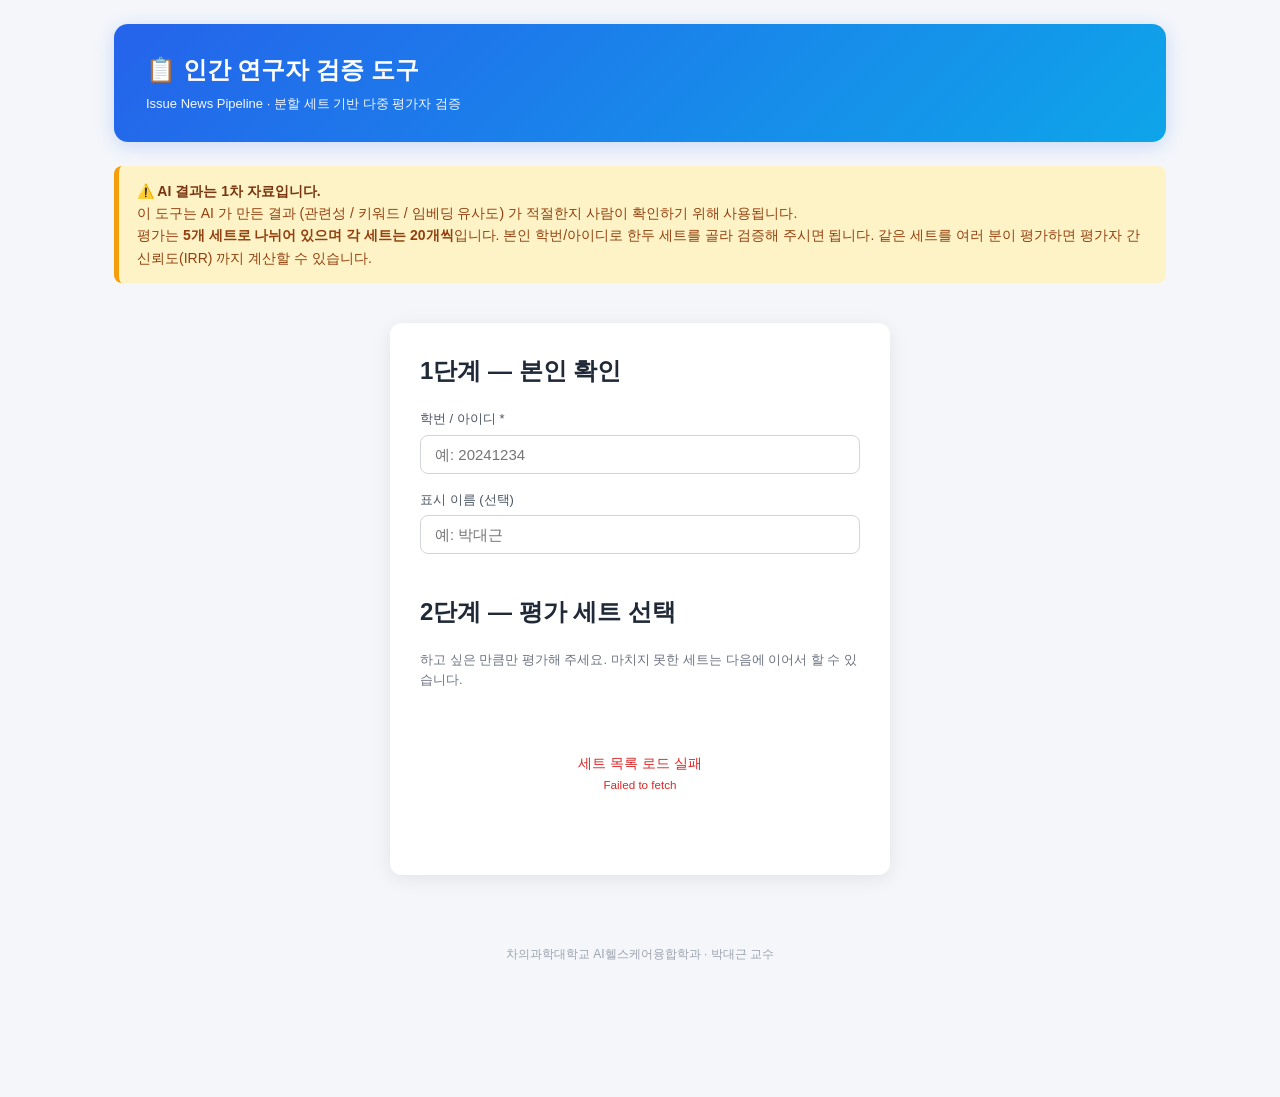
<file: verify/index.html>
<!DOCTYPE html>
<html lang="ko">
<head>
<meta charset="utf-8">
<meta name="viewport" content="width=device-width, initial-scale=1.0">
<title>인간 연구자 검증 도구</title>
<link rel="stylesheet" href="style.css">
</head>
<body>
<div class="wrap">

<header class="app">
    <h1>📋 인간 연구자 검증 도구</h1>
    <div class="sub">
        Issue News Pipeline · 분할 세트 기반 다중 평가자 검증
    </div>
</header>

<div class="note">
    <strong>⚠️ AI 결과는 1차 자료입니다.</strong><br>
    이 도구는 AI 가 만든 결과 (관련성 / 키워드 / 임베딩 유사도) 가 적절한지 사람이 확인하기 위해 사용됩니다.<br>
    평가는 <b>5개 세트로 나뉘어 있으며 각 세트는 20개씩</b>입니다. 본인 학번/아이디로 한두 세트를 골라 검증해 주시면 됩니다.
    같은 세트를 여러 분이 평가하면 평가자 간 신뢰도(IRR) 까지 계산할 수 있습니다.
</div>

<div class="form-box">
    <h2>1단계 — 본인 확인</h2>
    <label>학번 / 아이디 *</label>
    <input type="text" id="user_id" placeholder="예: 20241234" autocomplete="off">

    <label>표시 이름 (선택)</label>
    <input type="text" id="display_name" placeholder="예: 박대근">

    <h2 style="margin-top:24px;">2단계 — 평가 세트 선택</h2>
    <p style="font-size:13px; color:#6b7280; margin-bottom:14px;">
        하고 싶은 만큼만 평가해 주세요. 마치지 못한 세트는 다음에 이어서 할 수 있습니다.
    </p>
    <div id="packs">
        <div class="loading">세트 목록을 불러오는 중...</div>
    </div>
</div>

<footer>
    차의과학대학교 AI헬스케어융합학과 · 박대근 교수
</footer>

</div>

<script src="app.js"></script>
<script>
const TYPE_NAMES = {
    filter:    "📋 필터링",
    keyword:   "📝 키워드",
    embedding: "🧠 임베딩",
};

// 기존 로그인 정보 자동 채움
const u = getUser();
if (u) {
    document.getElementById('user_id').value      = u.user_id || '';
    document.getElementById('display_name').value = u.display_name || '';
}

// 세트팩 목록 로드
(async () => {
    const container = document.getElementById('packs');
    try {
        const packs = await apiGet('list_packs');
        if (!packs || packs.length === 0) {
            container.innerHTML = `
                <div class="empty">
                    등록된 평가 세트가 없습니다.<br>
                    노트북에서 8단계 (평가 세트 준비) 를 먼저 실행하세요.
                </div>`;
            return;
        }

        // 사용자가 이미 한 진행률
        const userId = document.getElementById('user_id').value.trim();
        let progress = [];
        if (userId) {
            try {
                progress = await apiGet('get_user_progress', {user: userId});
            } catch (e) {}
        }
        const progMap = {};
        progress.forEach(p => {
            const key = `${p.eval_set_id}|${p.pack_no}|${p.review_type}`;
            progMap[key] = parseInt(p.n_done);
        });

        // 그룹화: eval_set_id 별로 모으기
        const bySet = {};
        packs.forEach(p => {
            if (!bySet[p.eval_set_id]) bySet[p.eval_set_id] = {meta: p, packs: []};
            bySet[p.eval_set_id].packs.push(p);
        });

        let html = '';
        Object.values(bySet).forEach(group => {
            const m = group.meta;
            html += `
            <div style="margin-bottom: 22px;">
                <div style="font-weight: 700; color: #1f2937; margin-bottom: 8px;">
                    ${esc(m.topic_name)} <small style="color:#6b7280; font-weight:400;">
                    (${esc(m.period_start)} ~ ${esc(m.period_end)})</small>
                </div>
                <div style="font-size: 12px; color: #6b7280; margin-bottom: 12px;">
                    Chat: ${esc(m.chat_model)} · Embed: ${esc(m.embed_model)}
                    ${m.judge_model ? '· Judge: ' + esc(m.judge_model) : ''}
                </div>
            `;

            // 평가 종류별로 분류
            const byType = {filter: [], keyword: [], embedding: []};
            group.packs.forEach(p => byType[p.review_type].push(p));

            ['filter', 'keyword', 'embedding'].forEach(type => {
                if (byType[type].length === 0) return;
                html += `
                <div style="font-size: 13px; color: #4b5563; margin: 12px 0 6px 0;">
                    <b>${TYPE_NAMES[type]}</b> (${byType[type].length}개 세트)
                </div>`;
                byType[type].sort((a,b) => a.pack_no - b.pack_no).forEach(p => {
                    const key = `${p.eval_set_id}|${p.pack_no}|${type}`;
                    const myDone = progMap[key] || 0;
                    const myPct  = p.n_samples > 0 ? Math.round(myDone / p.n_samples * 100) : 0;
                    const reviewers = parseInt(p.n_reviewers) || 0;
                    const cls = myDone === p.n_samples && p.n_samples > 0 ? 'done' : '';
                    const badge = myDone === p.n_samples && p.n_samples > 0
                        ? '<span class="badge-small done">✓ 완료</span>'
                        : (myDone > 0
                           ? `<span class="badge-small">진행 ${myPct}%</span>`
                           : `<span class="badge-small">미평가</span>`);
                    html += `
                    <div class="pack-card ${cls}"
                         onclick="goPack('${esc(p.eval_set_id)}', ${p.pack_no}, '${type}')">
                        <div class="head">
                            <div class="title">
                                세트 ${p.pack_no} ${p.label ? '· ' + esc(p.label) : ''}
                                <small style="color:#9ca3af; font-weight:400;">(${p.n_samples}개)</small>
                            </div>
                            ${badge}
                        </div>
                        <div class="sub">
                            ${myDone > 0 ? `내 진행: ${myDone}/${p.n_samples} · ` : ''}
                            전체 평가자: ${reviewers}명
                        </div>
                    </div>`;
                });
            });

            html += `</div>`;
        });

        container.innerHTML = html;

    } catch (e) {
        container.innerHTML = `
            <div class="empty" style="color:#dc2626;">
                세트 목록 로드 실패<br>
                <small>${esc(e.message)}</small>
            </div>`;
    }
})();

function goPack(eval_set_id, pack_no, review_type) {
    const user_id = document.getElementById('user_id').value.trim();
    if (!user_id) {
        alert("학번/아이디를 입력하세요.");
        document.getElementById('user_id').focus();
        return;
    }
    const display = document.getElementById('display_name').value.trim() || user_id;
    setUser(user_id, display);
    setCurrentPack(eval_set_id, pack_no, review_type);

    const pageMap = {
        filter: 'filter.html', keyword: 'keyword.html', embedding: 'embed.html'
    };
    location.href = pageMap[review_type];
}

// 학번 입력 시 진행률 다시 로드
document.getElementById('user_id').addEventListener('change', () => {
    location.reload();
});
</script>
</body>
</html>
</file>
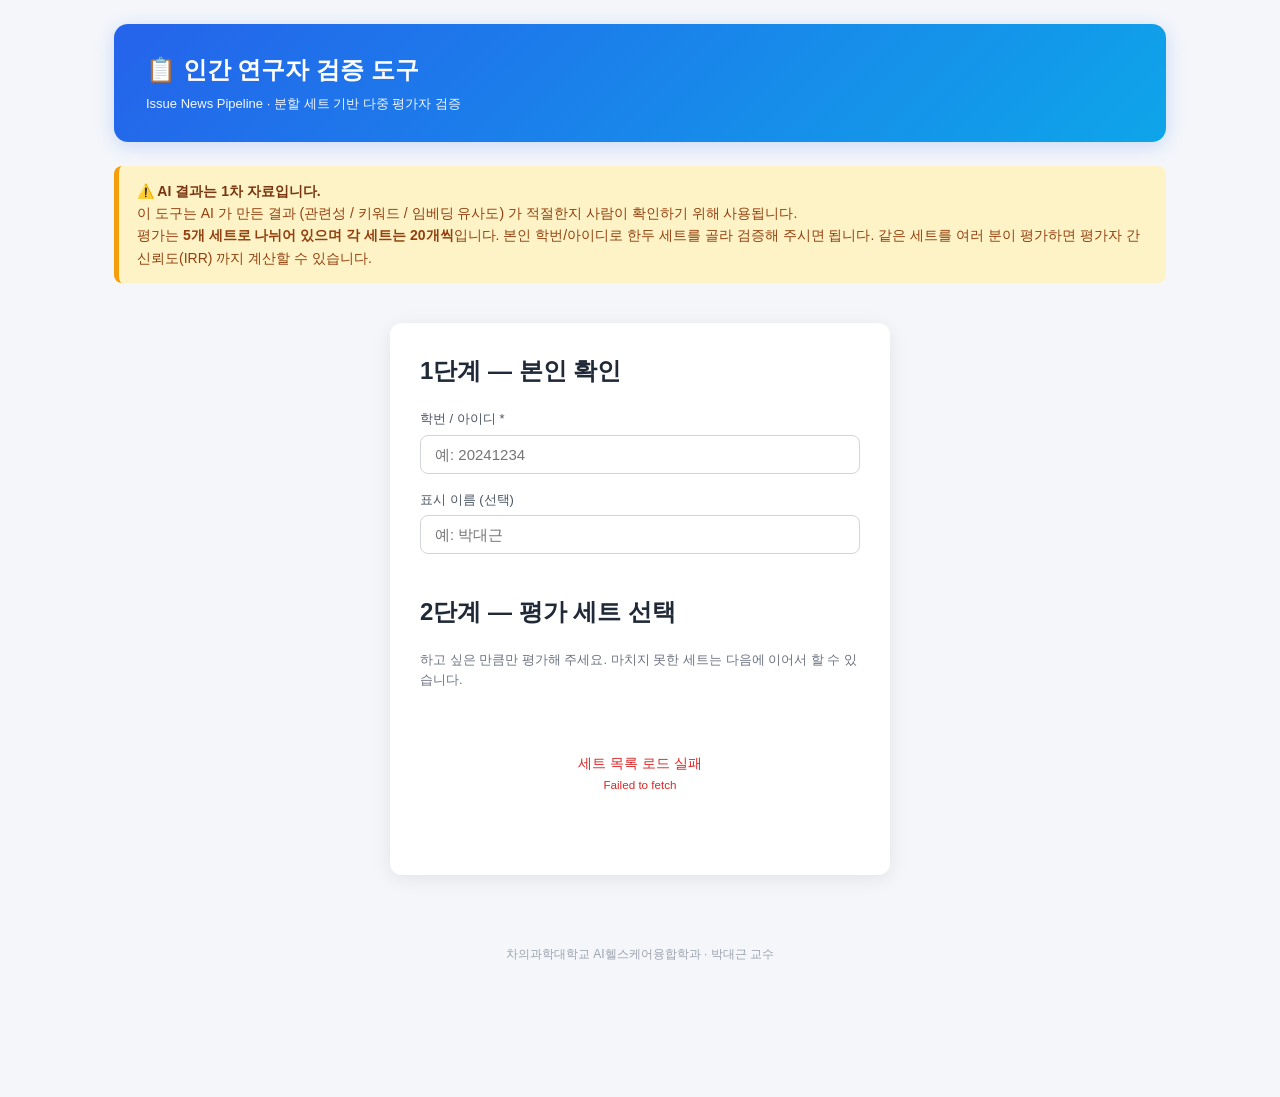
<file: verify/embed.html>
<!DOCTYPE html>
<html lang="ko">
<head>
<meta charset="utf-8">
<meta name="viewport" content="width=device-width, initial-scale=1.0">
<title>임베딩 리뷰 — 검증 도구</title>
<link rel="stylesheet" href="style.css">
<script src="https://cdn.plot.ly/plotly-2.32.0.min.js"></script>
</head>
<body>
<div class="wrap">

<div id="header"></div>
<div id="progress"></div>

<div class="note">
    <strong>🧠 임베딩 리뷰 사용법</strong><br>
    아래 두 기사의 <b>키워드 벡터</b> 가 얼마나 비슷한지 5단계로 평가해 주세요.
    아래 <b>2D 산점도</b>와 <b>공통/고유 어휘 비교</b>를 참고하시면 도움이 됩니다.<br>
    • <b>키보드</b> <code>1</code>~<code>5</code> = 구간 선택 / <code>→</code> 다음 / <code>←</code> 이전<br>
    • 평가하면 자동으로 DB 에 저장되고 다음 페어로 넘어갑니다.
</div>

<div id="content" class="loading">로딩 중...</div>

<div class="action-bar">
    <div class="info">
        <b id="bar-info">로딩...</b>
    </div>
    <div>
        <button class="btn" onclick="prev()">← 이전</button>
        <button class="btn primary" onclick="next()">다음 →</button>
        <a href="index.html" class="btn">세트 선택으로</a>
        <a href="result.html" class="btn primary">결과 보기</a>
    </div>
</div>

<footer>
    차의과학대학교 AI헬스케어융합학과 · 박대근 교수
</footer>

</div>

<script src="app.js"></script>
<script>
const sess = requireSession();
let PAIRS = [];
let MY    = {};
let META  = null;
let idx   = 0;

const BIN_LABELS = ['0.0-0.2', '0.2-0.4', '0.4-0.6', '0.6-0.8', '0.8-1.0'];
const BIN_TITLES = ['매우 다름', '다름', '보통', '비슷', '매우 비슷'];

(async () => {
    try {
        const data = await apiGet('get_pack', {
            id:   sess.pack.eval_set_id,
            pack: sess.pack.pack_no,
            type: 'embedding',
        });
        PAIRS = data.samples;
        META  = data.meta;
        if (PAIRS.length === 0) {
            document.getElementById('content').innerHTML =
                `<div class="empty">임베딩 평가 페어가 없습니다.</div>`;
            return;
        }

        // 내 응답
        const reviewsResp = await fetch(`${API_BASE}?action=all_reviews&id=${encodeURIComponent(sess.pack.eval_set_id)}`);
        const allReviews = await reviewsResp.json();
        allReviews.filter(r => r.user_id === sess.user.user_id).forEach(r => {
            MY[r.sample_id] = {human_label: r.human_label, note: r.note || ''};
        });

        document.getElementById('header').innerHTML = renderHeader(
            "🧠 임베딩 리뷰",
            `${META.topic_name} · 세트 ${META.pack_no} (${PAIRS.length}쌍)`
        );

        // 미평가 첫 페어로 시작
        const firstUnreviewed = PAIRS.findIndex(s => !MY[s.sample_id]);
        idx = firstUnreviewed >= 0 ? firstUnreviewed : 0;

        renderCurrent();
    } catch (e) {
        document.getElementById('content').innerHTML =
            `<div class="empty" style="color:#dc2626;">로드 실패: ${esc(e.message)}</div>`;
    }
})();

function vocabSection(p) {
    const common = p.vocab_comparison?.common || {};
    const aOnly  = p.vocab_comparison?.a_only || {};
    const bOnly  = p.vocab_comparison?.b_only || {};

    const sortByFreq = (obj, isCommon = false) => {
        return Object.entries(obj).sort((x, y) => {
            const xf = isCommon ? (x[1][0] + x[1][1]) : x[1];
            const yf = isCommon ? (y[1][0] + y[1][1]) : y[1];
            return yf - xf;
        });
    };

    const commonChips = sortByFreq(common, true).map(([w, [fa, fb]]) =>
        `<span class="kw common">${esc(w)} <small>A:${fa} B:${fb}</small></span>`
    ).join('');
    const aChips = sortByFreq(aOnly).map(([w, f]) =>
        `<span class="kw a-only">${esc(w)} <small>${f}</small></span>`
    ).join('');
    const bChips = sortByFreq(bOnly).map(([w, f]) =>
        `<span class="kw b-only">${esc(w)} <small>${f}</small></span>`
    ).join('');

    return `
    <div class="vocab-compare">
        <h4>🔍 공통/고유 어휘 비교</h4>
        <div style="margin-bottom:10px;">
            <div style="font-size:12px;color:#92400e;font-weight:600;margin-bottom:4px;">
                공통 어휘 (${Object.keys(common).length}개)
            </div>
            <div class="kws">${commonChips || '<span style="color:#9ca3af;font-size:13px;">없음</span>'}</div>
        </div>
        <div style="margin-bottom:10px;">
            <div style="font-size:12px;color:#1e40af;font-weight:600;margin-bottom:4px;">
                A 에만 있는 어휘 (${Object.keys(aOnly).length}개)
            </div>
            <div class="kws">${aChips || '<span style="color:#9ca3af;font-size:13px;">없음</span>'}</div>
        </div>
        <div>
            <div style="font-size:12px;color:#9d174d;font-weight:600;margin-bottom:4px;">
                B 에만 있는 어휘 (${Object.keys(bOnly).length}개)
            </div>
            <div class="kws">${bChips || '<span style="color:#9ca3af;font-size:13px;">없음</span>'}</div>
        </div>
    </div>`;
}

function renderCurrent() {
    const s = PAIRS[idx];
    if (!s) return;
    const p = s.payload || {};
    const a = p.article_a || {};
    const b = p.article_b || {};
    const my = MY[s.sample_id] || {};
    const myLabel = my.human_label || '';

    const aKw = Object.entries(a.keywords || {}).sort((x,y) => y[1]-x[1])
        .map(([w,f]) => `<span class="kw">${esc(w)} <small>${f}</small></span>`).join('');
    const bKw = Object.entries(b.keywords || {}).sort((x,y) => y[1]-x[1])
        .map(([w,f]) => `<span class="kw">${esc(w)} <small>${f}</small></span>`).join('');

    document.getElementById('content').innerHTML = `
        <div style="text-align:center; font-size:14px; color:#6b7280; margin-bottom:14px;">
            페어 <b>${idx + 1} / ${PAIRS.length}</b>
            ${myLabel ? `&nbsp;·&nbsp;내 평가: <b>${esc(myLabel)}</b>` : ''}
        </div>

        <div class="pair">
            <div class="article">
                <h3>📰 기사 A</h3>
                <div class="meta-info">
                    ${esc(a.press || '')} · ${fmtDate(a.date)}
                    &nbsp;·&nbsp; <a href="${esc(s.url_a)}" target="_blank">원문 보기</a>
                </div>
                <div style="font-weight:600;font-size:14px;margin-bottom:8px;color:#1f2937;">
                    ${esc(a.title || '')}
                </div>
                <div class="preview">${esc(a.preview || '')}</div>
                <div style="font-size:12px;color:#6b7280;margin-bottom:4px;">키워드 (빈도순):</div>
                <div class="kws">${aKw}</div>
            </div>
            <div class="article">
                <h3>📰 기사 B</h3>
                <div class="meta-info">
                    ${esc(b.press || '')} · ${fmtDate(b.date)}
                    &nbsp;·&nbsp; <a href="${esc(s.url_b)}" target="_blank">원문 보기</a>
                </div>
                <div style="font-weight:600;font-size:14px;margin-bottom:8px;color:#1f2937;">
                    ${esc(b.title || '')}
                </div>
                <div class="preview">${esc(b.preview || '')}</div>
                <div style="font-size:12px;color:#6b7280;margin-bottom:4px;">키워드 (빈도순):</div>
                <div class="kws">${bKw}</div>
            </div>
        </div>

        <div id="plot"></div>

        ${vocabSection(p)}

        <div class="card">
            <div style="font-size:14px;color:#1f2937;font-weight:600;margin-bottom:10px;">
                두 기사의 키워드 벡터는 얼마나 유사할까요?
            </div>
            <div class="scale">
                ${BIN_LABELS.map((bin, i) => `
                    <div class="opt ${myLabel === bin ? 'active' : ''}"
                         onclick="setLabel(${s.sample_id}, '${bin}')">
                        <span class="key">${i+1}</span>
                        <span class="label">${BIN_TITLES[i]}</span>
                        <span class="range">${bin}</span>
                    </div>
                `).join('')}
            </div>
            ${myLabel ? renderAiReveal('embedding', s, myLabel) : ''}
        </div>
    `;

    // Plotly 산점도
    drawPlot(p, a, b);

    // 진행률
    const done = PAIRS.filter(s2 => MY[s2.sample_id]).length;
    document.getElementById('progress').innerHTML =
        renderProgress(done, PAIRS.length, "임베딩 검증 진행");
    document.getElementById('bar-info').textContent =
        `임베딩: ${done} / ${PAIRS.length} 완료 (${idx+1}번째 페어 표시 중)`;
}

function drawPlot(p, a, b) {
    const bg = p.background_points || [];

    const traces = [];

    // 배경 점
    if (bg.length > 0) {
        traces.push({
            x: bg.map(d => d.umap[0]),
            y: bg.map(d => d.umap[1]),
            mode: 'markers',
            type: 'scatter',
            name: '다른 기사들',
            text: bg.map(d => d.title || ''),
            hovertemplate: '%{text}<extra></extra>',
            marker: {size: 5, color: '#cbd5e1', opacity: 0.5},
        });
    }

    // 기사 A
    if (a.umap) {
        traces.push({
            x: [a.umap[0]], y: [a.umap[1]],
            mode: 'markers+text',
            type: 'scatter',
            name: '기사 A',
            text: ['A'],
            textposition: 'top center',
            textfont: {size: 14, color: '#1e40af', family: 'Arial Black'},
            marker: {size: 18, color: '#3b82f6', line: {color: '#1e40af', width: 2}},
            hovertemplate: '<b>기사 A</b><br>' + esc(a.title || '') + '<extra></extra>',
        });
    }

    // 기사 B
    if (b.umap) {
        traces.push({
            x: [b.umap[0]], y: [b.umap[1]],
            mode: 'markers+text',
            type: 'scatter',
            name: '기사 B',
            text: ['B'],
            textposition: 'top center',
            textfont: {size: 14, color: '#9d174d', family: 'Arial Black'},
            marker: {size: 18, color: '#ec4899', line: {color: '#9d174d', width: 2}},
            hovertemplate: '<b>기사 B</b><br>' + esc(b.title || '') + '<extra></extra>',
        });
    }

    // A-B 연결선
    if (a.umap && b.umap) {
        traces.push({
            x: [a.umap[0], b.umap[0]],
            y: [a.umap[1], b.umap[1]],
            mode: 'lines',
            type: 'scatter',
            name: '거리',
            line: {color: '#94a3b8', width: 2, dash: 'dot'},
            showlegend: false,
            hoverinfo: 'skip',
        });
    }

    const layout = {
        title: {
            text: '키워드 벡터 2D 투영 (UMAP)',
            font: {size: 14},
        },
        height: 380,
        margin: {t: 40, l: 40, r: 20, b: 40},
        xaxis: {title: '', zeroline: false, showgrid: true, gridcolor: '#f3f4f6'},
        yaxis: {title: '', zeroline: false, showgrid: true, gridcolor: '#f3f4f6'},
        legend: {orientation: 'h', y: -0.15},
        hovermode: 'closest',
    };

    Plotly.newPlot('plot', traces, layout, {responsive: true, displayModeBar: false});
}

async function setLabel(sampleId, label) {
    MY[sampleId] = {human_label: label, note: MY[sampleId]?.note || ''};
    try {
        await apiPost('save_review', {
            eval_set_id: sess.pack.eval_set_id,
            pack_no:     sess.pack.pack_no,
            review_type: 'embedding',
            user_id:     sess.user.user_id,
            display_name: sess.user.display_name,
            sample_id:   sampleId,
            human_label: label,
            note:        MY[sampleId].note,
        });
        toast("저장됨");
    } catch (e) {
        toast("저장 실패: " + e.message, "error");
        return;
    }
    // 즉시 다시 렌더 (AI 답 박스 표시)
    renderCurrent();
    // 1.5초 후 다음 미평가 페어로 자동 이동 (사용자가 답 확인할 시간 줌)
    clearTimeout(window._nextTimer);
    window._nextTimer = setTimeout(() => {
        const nextUn = PAIRS.findIndex((s, i) => i > idx && !MY[s.sample_id]);
        if (nextUn >= 0) {
            idx = nextUn;
            renderCurrent();
            window.scrollTo({top: 0, behavior: 'smooth'});
        }
    }, 1800);
}

function next() {
    if (idx < PAIRS.length - 1) { idx++; renderCurrent(); window.scrollTo({top:0}); }
}
function prev() {
    if (idx > 0) { idx--; renderCurrent(); window.scrollTo({top:0}); }
}

// 키보드 단축키
document.addEventListener('keydown', (e) => {
    if (['INPUT','TEXTAREA'].includes(e.target.tagName)) return;
    const s = PAIRS[idx];
    if (!s) return;
    if (e.key >= '1' && e.key <= '5') {
        const bin = BIN_LABELS[parseInt(e.key) - 1];
        setLabel(s.sample_id, bin);
    } else if (e.key === 'ArrowRight') next();
    else if (e.key === 'ArrowLeft')  prev();
});
</script>
</body>
</html>
</file>
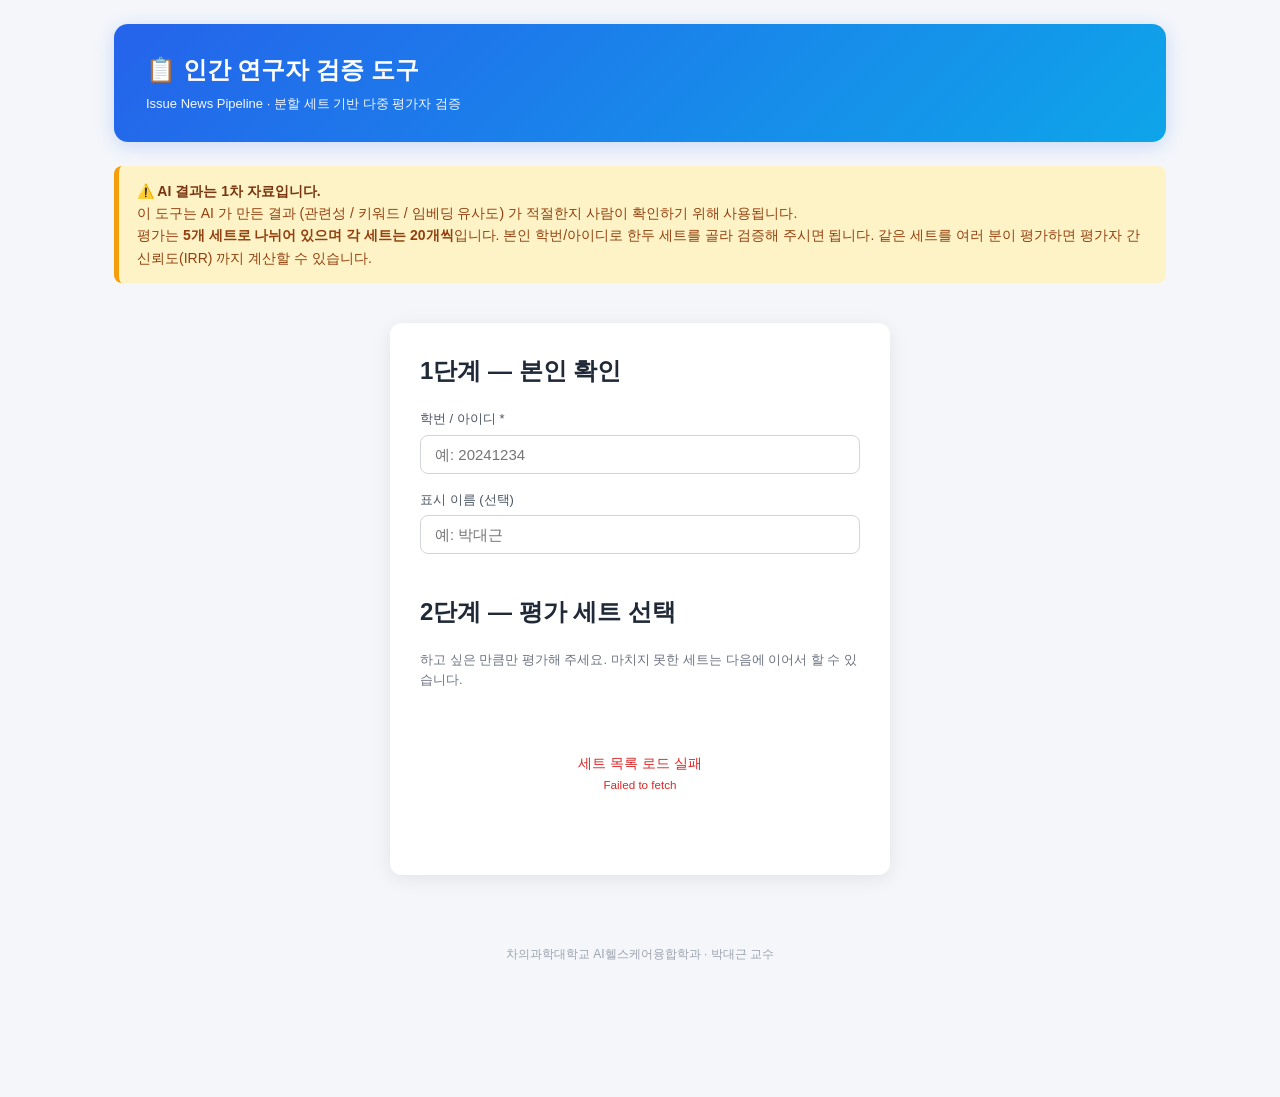
<file: verify/filter.html>
<!DOCTYPE html>
<html lang="ko">
<head>
<meta charset="utf-8">
<meta name="viewport" content="width=device-width, initial-scale=1.0">
<title>필터링 리뷰 — 검증 도구</title>
<link rel="stylesheet" href="style.css">
</head>
<body>
<div class="wrap">

<div id="header"></div>
<div id="progress"></div>

<div class="note">
    <strong>📋 필터링 리뷰</strong><br>
    이 헤드라인이 분석 주제와 <b>관련 있는지</b>를 본인이 먼저 판단해 주세요.<br>
    평가 직후 메인 AI 와 Judge LLM 의 판단이 자동으로 표시되어 비교할 수 있습니다.<br>
    • <b>키보드</b> : <code>1</code> = 관련 / <code>2</code> = 무관 / <code>3</code> = 건너뜀
</div>

<div id="cards"></div>
<div id="empty" class="empty" style="display:none;">조건에 맞는 기사가 없습니다.</div>

<div class="action-bar">
    <div class="info"><b id="bar-info">로딩 중...</b></div>
    <div>
        <a href="index.html" class="btn">세트 선택으로</a>
        <a href="result.html" class="btn primary">결과 보기</a>
    </div>
</div>

<footer>차의과학대학교 AI헬스케어융합학과 · 박대근 교수</footer>

</div>

<script src="app.js"></script>
<script>
const sess = requireSession();
let SAMPLES = [];
let MY = {};
let META = null;

(async () => {
    try {
        const data = await apiGet('get_pack', {
            id: sess.pack.eval_set_id,
            pack: sess.pack.pack_no,
            type: 'filter',
        });
        SAMPLES = data.samples;
        META    = data.meta;

        // 내 응답 불러오기
        const allMine = await apiGet('get_user_progress', {user: sess.user.user_id});
        // 전체 응답 받아오기 (sample_id 단위)
        const myReviews = await fetch(`${API_BASE}?action=get_pack&id=${encodeURIComponent(sess.pack.eval_set_id)}&pack=${sess.pack.pack_no}&type=filter`);
        // 위는 샘플 fetch — 내 응답은 직접 sample_id 별로 가져와야 함
        // 더 간단: stats 시 review 까지 받아오기보다, 한 번에 query 한 후 로컬에 보관
        // 일단 응답이 있는지 빠르게 알아내려면 별도 endpoint 가 깔끔하지만
        // 우선 모든 응답을 한 사람 단위로 fetch (있는 endpoint 사용)
        const reviewsResp = await fetch(`${API_BASE}?action=all_reviews&id=${encodeURIComponent(sess.pack.eval_set_id)}`);
        const allReviews = await reviewsResp.json();
        allReviews.filter(r => r.user_id === sess.user.user_id).forEach(r => {
            MY[r.sample_id] = {human_label: r.human_label, note: r.note || ''};
        });

        document.getElementById('header').innerHTML = renderHeader(
            "📋 필터링 리뷰",
            `${META.topic_name} · 세트 ${META.pack_no} (${SAMPLES.length}개)`
        );

        render();
    } catch (e) {
        document.getElementById('cards').innerHTML =
            `<div class="empty" style="color:#dc2626;">로드 실패: ${esc(e.message)}</div>`;
    }
})();

function renderCard(s, idx) {
    const p = s.payload || {};
    const my = MY[s.sample_id] || {};
    const myLabel = my.human_label || '';

    const cardCls = s.ai_label === 'related' ? 'related' : 'unrelated';

    const aiReveal = myLabel && myLabel !== 'skip' && myLabel !== 'cleared'
        ? renderAiReveal('filter', s, myLabel)
        : '';

    return `
    <div class="card ${cardCls}" data-sample="${s.sample_id}">
        <div class="meta">
            <span style="color:#9ca3af;">#${idx + 1}</span>
            <span>📅 ${fmtDate(p.date)}</span>
            <span>📰 ${esc(p.press || '')}</span>
        </div>
        <h3><a href="${esc(s.url_a)}" target="_blank">${esc(p.title || '')}</a></h3>
        <div class="preview">${esc(p.preview || '')}</div>

        <div class="actions">
            <span class="label">내 평가:</span>
            <button class="btn related ${myLabel === 'related' ? 'active' : ''}"
                    onclick="setLabel(${s.sample_id}, 'related')">
                1. 관련 있음
            </button>
            <button class="btn unrelated ${myLabel === 'unrelated' ? 'active' : ''}"
                    onclick="setLabel(${s.sample_id}, 'unrelated')">
                2. 관련 없음
            </button>
            <button class="btn skip ${myLabel === 'skip' ? 'active' : ''}"
                    onclick="setLabel(${s.sample_id}, 'skip')">
                3. 건너뜀
            </button>
        </div>

        ${aiReveal}
    </div>`;
}

function render() {
    const c = document.getElementById('cards');
    const e = document.getElementById('empty');
    if (SAMPLES.length === 0) {
        c.innerHTML = ''; e.style.display = 'block';
    } else {
        e.style.display = 'none';
        c.innerHTML = SAMPLES.map((s, i) => renderCard(s, i)).join('');
    }
    const total = SAMPLES.length;
    const done  = SAMPLES.filter(s => MY[s.sample_id] && MY[s.sample_id].human_label).length;
    document.getElementById('progress').innerHTML =
        renderProgress(done, total, "필터링 검증 진행");
    document.getElementById('bar-info').textContent =
        `필터링: ${done} / ${total} 완료`;
}

async function setLabel(sampleId, label) {
    MY[sampleId] = {human_label: label, note: MY[sampleId]?.note || ''};
    try {
        await apiPost('save_review', {
            eval_set_id: sess.pack.eval_set_id,
            pack_no:     sess.pack.pack_no,
            review_type: 'filter',
            user_id:     sess.user.user_id,
            display_name: sess.user.display_name,
            sample_id:   sampleId,
            human_label: label,
            note:        MY[sampleId].note,
        });
        toast("저장됨");
    } catch (e) {
        toast("저장 실패: " + e.message, "error");
    }
    render();
}

// 키보드: 화면 중앙 카드에 적용
document.addEventListener('keydown', (e) => {
    if (['INPUT','TEXTAREA'].includes(e.target.tagName)) return;
    const cards = document.querySelectorAll('#cards .card');
    if (cards.length === 0) return;
    const midY = window.scrollY + window.innerHeight / 2;
    let target = cards[0], minDist = Infinity;
    cards.forEach(c => {
        const r = c.getBoundingClientRect();
        const cy = window.scrollY + r.top + r.height / 2;
        const d = Math.abs(cy - midY);
        if (d < minDist) { minDist = d; target = c; }
    });
    const sid = parseInt(target.dataset.sample);
    if (e.key === '1') setLabel(sid, 'related');
    else if (e.key === '2') setLabel(sid, 'unrelated');
    else if (e.key === '3') setLabel(sid, 'skip');
});
</script>
</body>
</html>
</file>
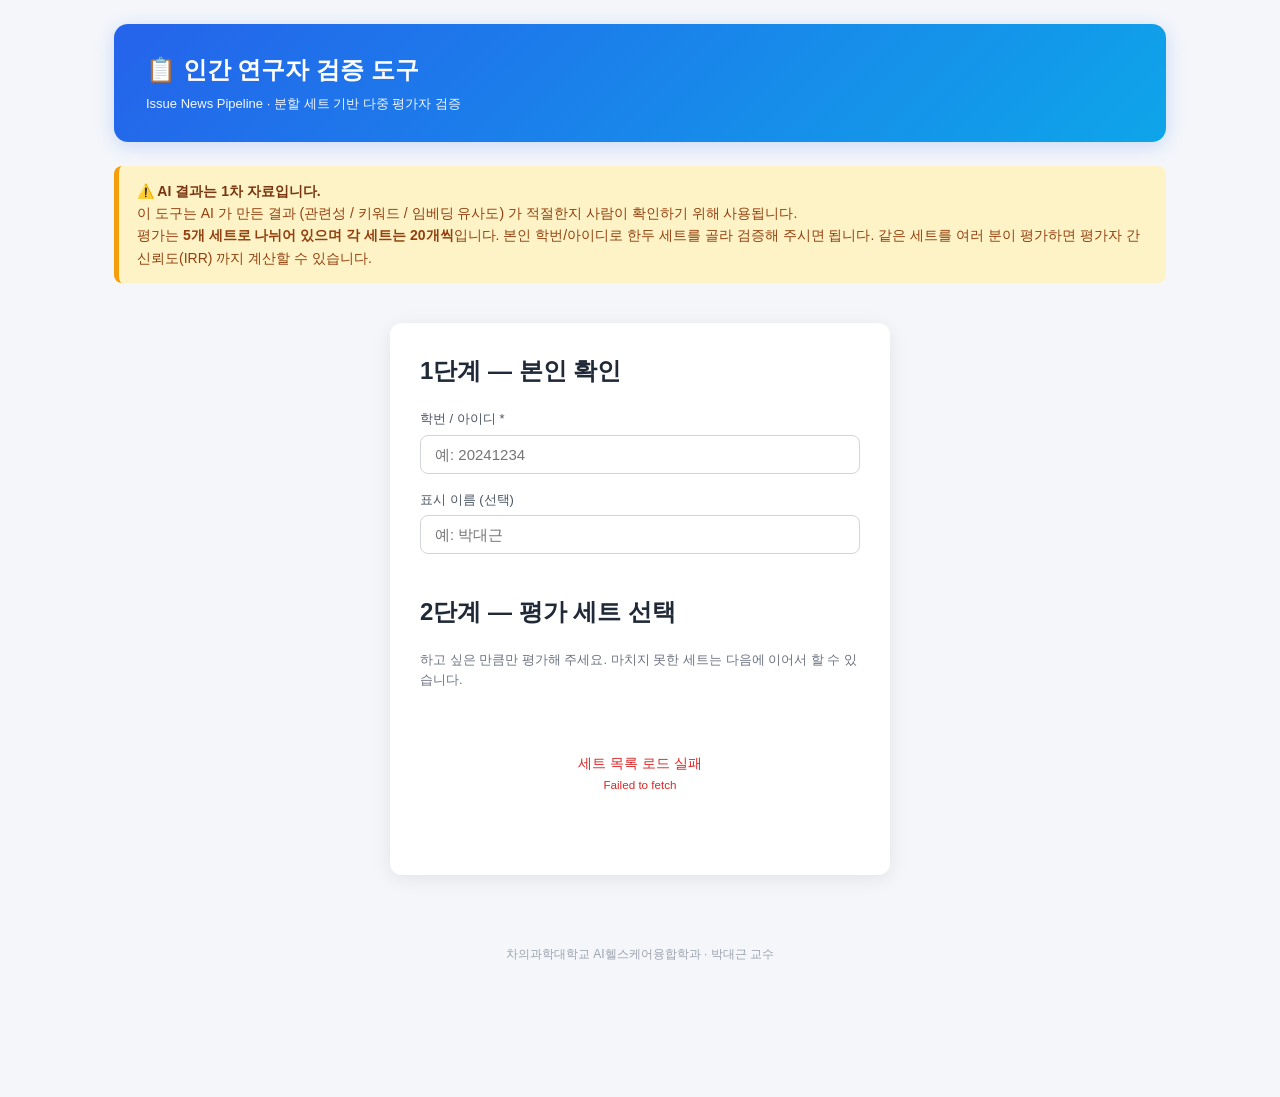
<file: verify/keyword.html>
<!DOCTYPE html>
<html lang="ko">
<head>
<meta charset="utf-8">
<meta name="viewport" content="width=device-width, initial-scale=1.0">
<title>키워드 리뷰 — 검증 도구</title>
<link rel="stylesheet" href="style.css">
</head>
<body>
<div class="wrap">

<div id="header"></div>
<div id="progress"></div>

<div class="note">
    <strong>📝 키워드 리뷰 사용법</strong><br>
    각 기사의 추출된 키워드 위를 <b>클릭</b> 해서 적절성을 표시해 주세요.
    한 번 클릭하면 <b style="color:#065f46">✓ 적절</b>, 두 번 클릭하면 <b style="color:#991b1b">✗ 부적절</b>, 다시 누르면 중립으로 돌아갑니다.<br>
    누락된 키워드가 있으면 아래 입력란에 추가하실 수 있습니다.<br>
    • 평가하면 자동으로 DB 에 저장됩니다.
</div>

<div id="cards"></div>
<div id="empty" class="empty" style="display:none;">키워드 평가 대상 기사가 없습니다.</div>

<div class="action-bar">
    <div class="info"><b id="bar-info">로딩 중...</b></div>
    <div>
        <a href="index.html" class="btn">세트 선택으로</a>
        <a href="result.html" class="btn primary">결과 보기</a>
    </div>
</div>

<footer>
    차의과학대학교 AI헬스케어융합학과 · 박대근 교수
</footer>

</div>

<script src="app.js"></script>
<script>
const sess = requireSession();
let SAMPLES = [];
let MY      = {};
let META    = null;

(async () => {
    try {
        const data = await apiGet('get_pack', {
            id:   sess.pack.eval_set_id,
            pack: sess.pack.pack_no,
            type: 'keyword',
        });
        SAMPLES = data.samples;
        META    = data.meta;

        // 내 응답
        const reviewsResp = await fetch(`${API_BASE}?action=all_reviews&id=${encodeURIComponent(sess.pack.eval_set_id)}`);
        const allReviews = await reviewsResp.json();
        allReviews.filter(r => r.user_id === sess.user.user_id).forEach(r => {
            try {
                MY[r.sample_id] = r.human_label ? JSON.parse(r.human_label) : {marks:{}, added:[]};
            } catch (e) {
                MY[r.sample_id] = {marks:{}, added:[]};
            }
        });

        document.getElementById('header').innerHTML = renderHeader(
            "📝 키워드 리뷰",
            `${META.topic_name} · 세트 ${META.pack_no} (${SAMPLES.length}개)`
        );

        render();
    } catch (e) {
        document.getElementById('cards').innerHTML =
            `<div class="empty" style="color:#dc2626;">로드 실패: ${esc(e.message)}</div>`;
    }
})();

function renderCard(s) {
    const p = s.payload || {};
    const my = MY[s.sample_id] || {marks: {}, added: []};
    const keywords = p.keywords || {};

    // 키워드 칩 (클릭 가능)
    const chips = Object.entries(keywords)
        .sort((a,b) => b[1] - a[1])
        .map(([w, f]) => {
            const mark = my.marks[w];   // 'ok' | 'ng' | undefined
            const cls = mark === 'ok' ? 'ok' : mark === 'ng' ? 'ng' : '';
            return `<span class="kw ${cls}" onclick="toggleMark(${s.sample_id}, '${esc(w)}')">${esc(w)} <small>${f}</small></span>`;
        }).join('');

    // 누락 키워드 추가 칩들
    const addedChips = (my.added || []).map((w, i) =>
        `<span class="kw ok">+ ${esc(w)} <small onclick="removeAdded(${s.sample_id}, ${i})" style="cursor:pointer;color:#dc2626;font-weight:700;margin-left:4px;">×</small></span>`
    ).join('');

    return `
    <div class="card related" data-sample="${s.sample_id}">
        <div class="meta">
            <span>📅 ${fmtDate(p.date)}</span>
            <span>📰 ${esc(p.press || '')}</span>
            <span style="color:#9ca3af;">키워드 ${Object.keys(keywords).length}개</span>
        </div>
        <h3><a href="${esc(s.url_a)}" target="_blank">${esc(p.title || '')}</a></h3>
        <div class="preview">${esc(p.preview || '')}</div>

        ${p.body_excerpt ? `
        <details style="margin-bottom:10px;">
            <summary style="cursor:pointer; color:#2563eb; font-size:13px;">본문 일부 보기 (▼)</summary>
            <div style="background:#f9fafb; padding:12px; border-radius:6px; margin-top:6px; font-size:13px; max-height:200px; overflow:auto;">
                ${esc(p.body_excerpt)}
            </div>
        </details>` : ''}

        <div style="font-size:12px; color:#6b7280; margin-bottom:6px;">
            <b>AI 추출 키워드</b> (클릭으로 적절/부적절 토글):
        </div>
        <div class="kws">${chips}</div>

        ${addedChips ? `
            <div style="font-size:12px; color:#6b7280; margin: 12px 0 6px 0;">
                <b>내가 추가한 키워드:</b>
            </div>
            <div class="kws">${addedChips}</div>
        ` : ''}

        <div style="display:flex; gap:6px; margin-top:12px;">
            <input type="text" placeholder="누락된 키워드 추가 (Enter)"
                   style="flex:1; padding:6px 10px; border:1px solid #d1d5db; border-radius:6px; font-size:13px;"
                   onkeydown="if(event.key==='Enter') addKeyword(${s.sample_id}, this.value, this)">
            <span class="label" style="font-size:11px; color:#9ca3af; align-self:center;">
                ${countDone(my)}개 평가됨
            </span>
        </div>
    </div>`;
}

function countDone(my) {
    return Object.keys(my.marks || {}).length + (my.added?.length || 0);
}

function render() {
    const c = document.getElementById('cards');
    const e = document.getElementById('empty');
    if (SAMPLES.length === 0) {
        c.innerHTML = ''; e.style.display = 'block';
    } else {
        e.style.display = 'none';
        c.innerHTML = SAMPLES.map(renderCard).join('');
    }

    // 진행률 — 한 카드라도 평가가 되어 있으면 그 카드는 done
    const done = SAMPLES.filter(s => {
        const m = MY[s.sample_id];
        return m && (Object.keys(m.marks || {}).length > 0 || (m.added?.length || 0) > 0);
    }).length;
    document.getElementById('progress').innerHTML =
        renderProgress(done, SAMPLES.length, "키워드 검증 진행");
    document.getElementById('bar-info').textContent =
        `키워드: ${done} / ${SAMPLES.length} 완료`;
}

async function toggleMark(sampleId, word) {
    if (!MY[sampleId]) MY[sampleId] = {marks: {}, added: []};
    const cur = MY[sampleId].marks[word];
    if (!cur) MY[sampleId].marks[word] = 'ok';
    else if (cur === 'ok') MY[sampleId].marks[word] = 'ng';
    else delete MY[sampleId].marks[word];

    await save(sampleId);
    render();
}

async function addKeyword(sampleId, word, inputEl) {
    word = (word || '').trim();
    if (!word) return;
    if (!MY[sampleId]) MY[sampleId] = {marks: {}, added: []};
    if (!MY[sampleId].added.includes(word)) {
        MY[sampleId].added.push(word);
        await save(sampleId);
        render();
    }
    inputEl.value = '';
}

async function removeAdded(sampleId, i) {
    if (!MY[sampleId]) return;
    MY[sampleId].added.splice(i, 1);
    await save(sampleId);
    render();
}

async function save(sampleId) {
    try {
        await apiPost('save_review', {
            eval_set_id: sess.pack.eval_set_id,
            pack_no:     sess.pack.pack_no,
            review_type: 'keyword',
            user_id:     sess.user.user_id,
            display_name: sess.user.display_name,
            sample_id:   sampleId,
            human_label: JSON.stringify(MY[sampleId]),
            note:        '',
        });
    } catch (e) {
        toast("저장 실패: " + e.message, "error");
    }
}
</script>
</body>
</html>
</file>
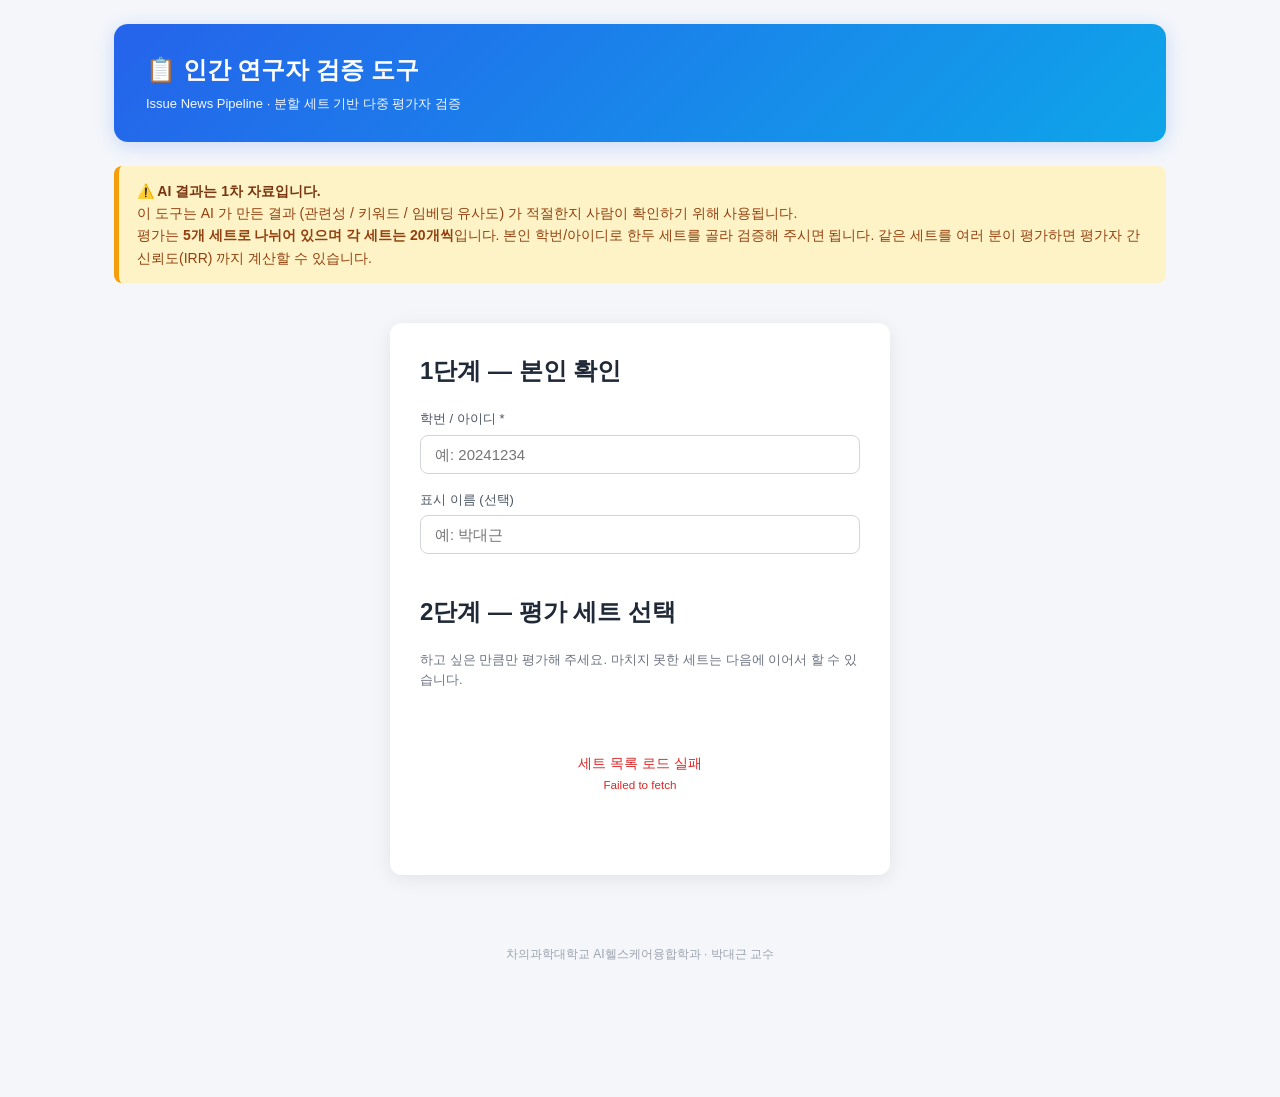
<file: verify/result.html>
<!DOCTYPE html>
<html lang="ko">
<head>
<meta charset="utf-8">
<meta name="viewport" content="width=device-width, initial-scale=1.0">
<title>평가 결과 — 검증 도구</title>
<link rel="stylesheet" href="style.css">
</head>
<body>
<div class="wrap">

<div id="header"></div>

<div class="note">
    <strong>📊 본인의 평가 결과 요약</strong><br>
    AI 가 한 판정과 본인 평가의 일치도를 보여드립니다.
    이 결과는 DB 에 저장되며 노트북에서 모든 평가자의 통합 분석에 사용됩니다.
</div>

<div id="content" class="loading">결과를 계산하는 중...</div>

<div style="text-align:center; margin-top:30px;">
    <a href="index.html" class="btn">← 세트 선택으로</a>
    <a href="filter.html"  class="btn primary">필터 더 평가</a>
    <a href="keyword.html" class="btn primary">키워드 더 평가</a>
    <a href="embed.html"   class="btn primary">임베딩 더 평가</a>
</div>

<footer style="margin-bottom: 40px;">
    차의과학대학교 AI헬스케어융합학과 · 박대근 교수
</footer>

</div>

<script src="app.js"></script>
<script>
const sess = requireSession();

(async () => {
    try {
        const stats = await apiGet('stats', {
            id:   sess.pack.eval_set_id,
            user: sess.user.user_id,
            pack: sess.pack.pack_no,
        });

        document.getElementById('header').innerHTML = renderHeader(
            "📊 평가 결과",
            `세트 ${sess.pack.pack_no} · 평가자: ${esc(sess.user.display_name)}`
        );

        const types = ['filter', 'keyword', 'embedding'];
        const typeNames = {
            filter:    '📋 필터링 리뷰',
            keyword:   '📝 키워드 리뷰',
            embedding: '🧠 임베딩 리뷰',
        };

        let html = '';
        for (const type of types) {
            const s = stats[type];
            if (!s) continue;
            const hva = s.human_vs_ai    || {};
            const hvj = s.human_vs_judge || {};
            html += `
            <div class="result-card">
                <h2>${typeNames[type]}</h2>
                <div class="metric">
                    <div class="name">평가한 건수</div>
                    <div class="val">${s.total}</div>
                </div>

                <div style="margin-top: 14px; font-size: 13px; color: #6b7280; font-weight: 600;">
                    🤖 vs 메인 AI
                </div>
                <div class="metric">
                    <div class="name">정확 일치</div>
                    <div class="val">${hva.agree_exact}
                        <span style="font-size:14px;color:#6b7280;">(${hva.rate_exact}%)</span>
                    </div>
                </div>
                ${type === 'embedding' ? `
                <div class="metric">
                    <div class="name">인접 일치 (±1 구간)</div>
                    <div class="val" style="color:#f59e0b;">${hva.agree_adj}
                        <span style="font-size:14px;color:#6b7280;">(${hva.rate_adj}%)</span>
                    </div>
                </div>` : ''}

                ${hvj.agree_exact !== undefined ? `
                <div style="margin-top: 14px; font-size: 13px; color: #6b7280; font-weight: 600;">
                    ⚖️ vs LLM Judge
                </div>
                <div class="metric">
                    <div class="name">정확 일치</div>
                    <div class="val">${hvj.agree_exact}
                        <span style="font-size:14px;color:#6b7280;">(${hvj.rate_exact}%)</span>
                    </div>
                </div>
                ${type === 'embedding' ? `
                <div class="metric">
                    <div class="name">인접 일치 (±1 구간)</div>
                    <div class="val" style="color:#f59e0b;">${hvj.agree_adj}
                        <span style="font-size:14px;color:#6b7280;">(${hvj.rate_adj}%)</span>
                    </div>
                </div>` : ''}
                ` : ''}

                <div style="font-size:13px; color:#6b7280; margin-top:14px; padding-top:14px; border-top:1px solid #f3f4f6;">
                    💡 메인 AI 와 Judge 의 의견이 다를 때 본인 판단을 비교 참고하세요.
                </div>
            </div>`;
        }

        if (!html) {
            html = '<div class="empty">아직 이 세트에서 평가하지 않으셨습니다.</div>';
        }
        document.getElementById('content').innerHTML = html;

    } catch (err) {
        document.getElementById('content').innerHTML =
            `<div class="empty" style="color:#dc2626;">결과 로드 실패: ${esc(err.message)}</div>`;
    }
})();
</script>
</body>
</html>
</file>
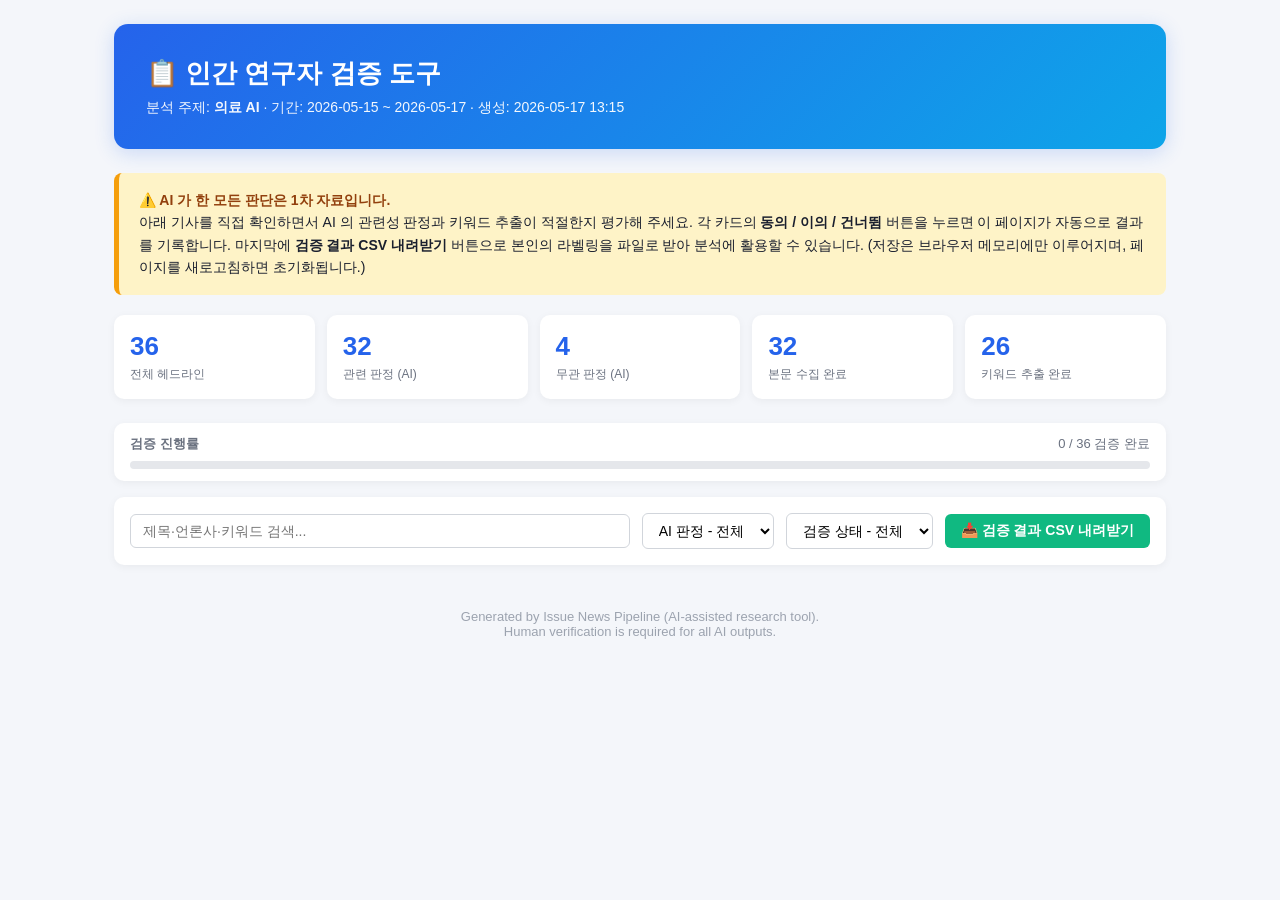
<file: verify/verify_MEDICAL_AI.html>
<!DOCTYPE html>
<html lang="ko">
<head>
<meta charset="utf-8">
<title>의료 AI 검증 도구</title>
<style>
* { box-sizing: border-box; }
body {
    font-family: -apple-system, BlinkMacSystemFont, "Segoe UI", Helvetica, Arial,
                 "Apple SD Gothic Neo", "Malgun Gothic", sans-serif;
    margin: 0; background: #f4f6fa; color: #1a1f2e;
}
.wrap { max-width: 1100px; margin: 0 auto; padding: 24px; }
header {
    background: linear-gradient(135deg, #2563eb, #0ea5e9);
    color: white; padding: 32px; border-radius: 14px;
    margin-bottom: 24px; box-shadow: 0 4px 20px rgba(37,99,235,0.2);
}
header h1 { margin: 0 0 8px 0; font-size: 26px; }
header .sub { font-size: 14px; opacity: 0.95; }
.note {
    background: #fef3c7; border-left: 5px solid #f59e0b;
    padding: 16px 20px; border-radius: 8px; margin-bottom: 20px;
    font-size: 14px; line-height: 1.6;
}
.note strong { color: #92400e; }
.stats {
    display: grid; grid-template-columns: repeat(auto-fit, minmax(160px, 1fr));
    gap: 12px; margin-bottom: 24px;
}
.stat {
    background: white; padding: 16px; border-radius: 10px;
    box-shadow: 0 2px 8px rgba(0,0,0,0.05);
}
.stat .v { font-size: 26px; font-weight: 700; color: #2563eb; }
.stat .l { font-size: 12px; color: #6b7280; margin-top: 4px; }
.controls {
    background: white; padding: 16px; border-radius: 10px;
    margin-bottom: 20px; display: flex; gap: 12px; flex-wrap: wrap;
    align-items: center; box-shadow: 0 2px 8px rgba(0,0,0,0.05);
}
.controls input[type="text"] {
    flex: 1; min-width: 200px; padding: 8px 12px;
    border: 1px solid #d1d5db; border-radius: 6px; font-size: 14px;
}
.controls select {
    padding: 8px 12px; border: 1px solid #d1d5db;
    border-radius: 6px; font-size: 14px; background: white;
}
.btn {
    padding: 8px 16px; border: none; border-radius: 6px;
    font-size: 14px; font-weight: 600; cursor: pointer;
}
.btn-primary { background: #2563eb; color: white; }
.btn-primary:hover { background: #1d4ed8; }
.btn-success { background: #10b981; color: white; }
.btn-success:hover { background: #059669; }
.progress-bar {
    background: white; padding: 12px 16px; border-radius: 10px;
    margin-bottom: 16px; box-shadow: 0 2px 8px rgba(0,0,0,0.05);
}
.progress-bar .bar {
    height: 8px; background: #e5e7eb; border-radius: 4px; overflow: hidden;
}
.progress-bar .fill {
    height: 100%; background: linear-gradient(90deg, #10b981, #059669);
    width: 0%; transition: width 0.3s;
}
.progress-bar .text {
    display: flex; justify-content: space-between; font-size: 13px;
    color: #6b7280; margin-bottom: 8px;
}
.card {
    background: white; padding: 18px; border-radius: 10px;
    margin-bottom: 12px; box-shadow: 0 2px 8px rgba(0,0,0,0.05);
    border-left: 4px solid #e5e7eb;
}
.card.related   { border-left-color: #10b981; }
.card.unrelated { border-left-color: #9ca3af; }
.card.verified-agree    { background: #ecfdf5; }
.card.verified-disagree { background: #fef2f2; }
.card .meta {
    display: flex; gap: 12px; font-size: 12px; color: #6b7280;
    margin-bottom: 8px; flex-wrap: wrap;
}
.card .badge {
    padding: 2px 8px; border-radius: 10px; font-weight: 600;
}
.badge.related   { background: #d1fae5; color: #065f46; }
.badge.unrelated { background: #f3f4f6; color: #4b5563; }
.card h3 {
    margin: 0 0 8px 0; font-size: 16px; color: #1f2937;
}
.card h3 a { color: inherit; text-decoration: none; }
.card h3 a:hover { color: #2563eb; text-decoration: underline; }
.card .preview {
    font-size: 13px; color: #4b5563; margin-bottom: 10px;
    line-height: 1.6;
}
.card .reason {
    background: #f9fafb; padding: 8px 12px; border-radius: 6px;
    font-size: 13px; color: #4b5563; margin-bottom: 10px;
    border-left: 3px solid #d1d5db;
}
.card .reason b { color: #1f2937; }
.card .keywords {
    display: flex; gap: 6px; flex-wrap: wrap; margin-bottom: 10px;
}
.card .keywords .k {
    background: #dbeafe; color: #1e40af; padding: 2px 8px;
    border-radius: 10px; font-size: 12px;
}
.card .actions {
    display: flex; gap: 8px; flex-wrap: wrap;
    margin-top: 10px; padding-top: 10px; border-top: 1px solid #f3f4f6;
}
.card .actions .label {
    font-size: 13px; color: #6b7280; margin-right: 4px;
    align-self: center;
}
.card .actions button {
    padding: 6px 12px; border: 1px solid #d1d5db;
    background: white; border-radius: 6px; cursor: pointer;
    font-size: 13px; font-weight: 500;
}
.card .actions button:hover { background: #f9fafb; }
.card .actions button.active.agree {
    background: #10b981; color: white; border-color: #10b981;
}
.card .actions button.active.disagree {
    background: #ef4444; color: white; border-color: #ef4444;
}
.card .actions button.active.skip {
    background: #6b7280; color: white; border-color: #6b7280;
}
.card .note-input {
    margin-top: 8px; width: 100%; padding: 6px 10px;
    border: 1px solid #e5e7eb; border-radius: 6px; font-size: 13px;
    display: none;
}
.card.verified-disagree .note-input { display: block; }
footer {
    text-align: center; padding: 24px; color: #9ca3af; font-size: 13px;
}
#empty {
    background: white; padding: 40px; border-radius: 10px;
    text-align: center; color: #9ca3af;
}
</style>
</head>
<body>
<div class="wrap">

<header>
    <h1>📋 인간 연구자 검증 도구</h1>
    <div class="sub">분석 주제: <b>의료 AI</b>  ·  기간: 2026-05-15 ~ 2026-05-17  ·  생성: 2026-05-17 13:15</div>
</header>

<div class="note">
    <strong>⚠️ AI 가 한 모든 판단은 1차 자료입니다.</strong><br>
    아래 기사를 직접 확인하면서 AI 의 관련성 판정과 키워드 추출이 적절한지 평가해 주세요.
    각 카드의 <b>동의 / 이의 / 건너뜀</b> 버튼을 누르면 이 페이지가 자동으로 결과를 기록합니다.
    마지막에 <b>검증 결과 CSV 내려받기</b> 버튼으로 본인의 라벨링을 파일로 받아 분석에 활용할 수 있습니다.
    (저장은 브라우저 메모리에만 이루어지며, 페이지를 새로고침하면 초기화됩니다.)
</div>

<div class="stats">
    <div class="stat"><div class="v">36</div><div class="l">전체 헤드라인</div></div>
    <div class="stat"><div class="v">32</div><div class="l">관련 판정 (AI)</div></div>
    <div class="stat"><div class="v">4</div><div class="l">무관 판정 (AI)</div></div>
    <div class="stat"><div class="v">32</div><div class="l">본문 수집 완료</div></div>
    <div class="stat"><div class="v">26</div><div class="l">키워드 추출 완료</div></div>
</div>

<div class="progress-bar">
    <div class="text">
        <span><b>검증 진행률</b></span>
        <span id="prog-text">0 / 36 검증 완료</span>
    </div>
    <div class="bar"><div class="fill" id="prog-fill"></div></div>
</div>

<div class="controls">
    <input type="text" id="search" placeholder="제목·언론사·키워드 검색...">
    <select id="filter-judge">
        <option value="all">AI 판정 - 전체</option>
        <option value="1">관련만</option>
        <option value="0">무관만</option>
    </select>
    <select id="filter-verify">
        <option value="all">검증 상태 - 전체</option>
        <option value="none">미검증만</option>
        <option value="agree">동의만</option>
        <option value="disagree">이의만</option>
        <option value="skip">건너뜀만</option>
    </select>
    <button class="btn btn-success" onclick="downloadCSV()">📥 검증 결과 CSV 내려받기</button>
</div>

<div id="cards"></div>
<div id="empty" style="display:none;">표시할 기사가 없습니다.</div>

<footer>
    Generated by Issue News Pipeline (AI-assisted research tool).<br>
    Human verification is required for all AI outputs.
</footer>

</div>

<script>
const CARDS = [{"url": "https://n.news.naver.com/mnews/article/087/0001193594?sid=102", "date": "20260517", "press": "강원일보", "title": "한림성심대 ‘AID 전환 중점 전문대학 지원사업’ 선정", "preview": "이번 사업은 재단 병원 인프라를 활용해AI의료실무 교육 체계를 정립하는 등AI기반 교육 인프라 구축을 목표로 했다. 또 전 계열 전공별AI·DX 융합 교육을 기반으로 실무 인재 양성도 추진한다. 핵심 전략은 △H-AIDE BASE 구축 △수요자 맞춤형 X-AI융합 실무 교육체제 구축 △AI기반 교수학습 혁신...", "is_related": 1, "reason": "제목과 미리보기가 제공되지 않아 판단 불가 — 지침에 따라 애매하면 관련(true)로 처리", "keywords": {"AI": 2, "교육": 2, "인프라": 2, "구축": 1, "목표": 1, "실무": 1, "의료": 1, "체계": 1, "재단병원": 1}, "body_len": 675}, {"url": "https://n.news.naver.com/mnews/article/032/0003446058?sid=103", "date": "20260517", "press": "경향신문", "title": "“ ‘지·필·공(지역·필수·공공의료)’ 대표…AI더해 플랫폼 병원 모...", "preview": "AI기반의료서비스 기업인 임프리메드의 임성원 대표는 “세포 데이터로 약물 반응과 생존율을 예측해 암 치료 성과를 높였다”고 소개했다. 리걸테크 기업 엘박스의 이진 대표는 “에이전트AI로 추론 능력이 극대화하면서 데이터가 더욱 중요해졌다”고 했다.", "is_related": 0, "reason": "", "keywords": {}, "body_len": 0}, {"url": "https://n.news.naver.com/mnews/article/656/0000176569?sid=100", "date": "20260517", "press": "대전일보", "title": "충청 광역단체장 후보들 '1호 공약' 전면전…미래 청사진 경쟁", "preview": "산업 현장의AI전환뿐 아니라 농어촌·돌봄·의료·교육까지AI를 접목한 '사람 중심AI사회'를 제시했다. 단순 첨단산업 육성을 넘어 충남형 생활혁신 모델을 만들겠다는 구상이다. 국민의힘 김태흠 후보는 돔 아레나와 복합문화시설 건립을 전면에 내세웠다. 천안·아산 돔 아레나를 중심으로 K-팝·스포츠...", "is_related": 1, "reason": "제목과 미리보기가 제공되지 않아 판단 불가하므로(애매함) 관련으로 처리합니다. 내용 제공해 주세요.", "keywords": {"AI": 3, "돌봄": 2, "산업": 2, "후보": 2, "AI수": 1, "계획": 1, "공약": 1, "교육": 1, "교통": 1, "구축": 1}, "body_len": 2130}, {"url": "https://n.news.naver.com/mnews/article/656/0000176558?sid=100", "date": "20260517", "press": "대전일보", "title": "김영환 \"충북 미래 100년…독자적인 힘 키울 것\"", "preview": "이와함께 세계 최고·최대의 K-바이오스퀘어 조성도 추진하는데 인공지능(AI)를 기반으로 노화 질환 분야의 R&D 고급인재 양성과 혁신신약·첨단의료기술 개발 추진으로 대한민국의 성장을 구현할 계획이다. 김 후보는 경쟁 후보와의 차별성으로 단순한 구호가 아니라 실제로 실행하고 결과를 만들어낸 경험과...", "is_related": 1, "reason": "제목과 미리보기가 제공되지 않아 관련성 판단이 불가능하므로 애매함으로 처리했습니다.", "keywords": {"고급인재": 1, "노화질환": 1, "연구개발": 1, "인공지능": 1, "혁신신약": 1, "첨단의료기술": 1, "K바이오스퀘어": 1}, "body_len": 2276}, {"url": "https://n.news.naver.com/mnews/article/656/0000176557?sid=100", "date": "20260517", "press": "대전일보", "title": "신용한 \"충북을 제2의 판교로…'창업특별도' 만들 것\"", "preview": "중점을 두고 추진할 주요 공약으로는 권역별의료사각지대 해소와 1인 가구 지원센터 건립, 충북형 돌봄 모델 구축, 장애인 친화도 충북 조성으로 촘촘한... 신 후보는 \"6·3 지방선거 본선에서 반드시 승리해 이념과 정쟁이 아닌 실용과 민생의 충북으로 미래 먹거리와 일자리, 인공지능(AI)·로보틱스 시대에 맞는...", "is_related": 1, "reason": "제목과 미리보기가 실제 내용으로 제공되지 않아 관련성 판단이 불가하므로 애매한 경우로 '관련 있음'으로 처리합니다.", "keywords": {"충북": 3, "일자리": 2, "가구": 1, "공약": 1, "권역": 1, "민생": 1, "성과": 1, "시대": 1, "실용": 1, "오창": 1}, "body_len": 2555}, {"url": "https://n.news.naver.com/mnews/article/009/0005681149?sid=101", "date": "20260517", "press": "매일경제", "title": "AI·로봇 '음성 제어' 전성시대 온다", "preview": "“이제 환자에게서 떼어낸 조직을 얼리지 않아도 15분이면 암 여부를 판독할 수 있습니다.” 김필한 아이빔테크놀로지 대표(사진)는 “인공지능(AI) 기반 조직분석의료기기를 허가받기 위한 임상이 올해 하반기 종료된다”고 17일 밝혔다. 아이빔은 살아있는 상태 그대로 조직 내부를 관찰할 수 있는...", "is_related": 1, "reason": "제목과 미리보기가 제공되지 않아 판별 불가(애매하므로 true로 처리함)", "keywords": {"AI": 2, "기술": 2, "MS": 1, "대화": 1, "발판": 1, "음성": 1, "의료": 1, "인수": 1, "특화": 1, "뉘앙스": 1}, "body_len": 1607}, {"url": "https://n.news.naver.com/mnews/article/009/0005681230?sid=100", "date": "20260517", "press": "매일경제", "title": "\"1호 공약은 충남의AI대전환 李정부와 소통 가능한 적임자\"", "preview": "정부가의료 AI도입 활성화에 나서고 환자 데이터 교류와 공동연구가 활발해진 점도 영향을 미쳤다. 의료 데이터 활용이 확대되는 만큼 유출 가능성에 대한 우려도 커졌기 때문이다. 한국보건사회연구원이 국내 의료기관 사이버 보안 침해 사례를 분석한 결과 공격은 주로 의료기관 핵심 운영 자산에...", "is_related": 1, "reason": "제목과 미리보기가 플레이스홀더({title}/{content})로 실제 기사가 없어 판단 불가하여 애매한 경우 '관련 있음'으로 처리함", "keywords": {"관점": 1, "교육": 1, "구상": 1, "국민": 1, "도민": 1, "돌봄": 1, "분야": 1, "의료": 1, "전문": 1, "표준": 1}, "body_len": 1848}, {"url": "https://n.news.naver.com/mnews/article/011/0004621521?sid=103", "date": "20260517", "press": "서울경제", "title": "“1000건 넘게 수술한 의사보다 낫다” 간 섬유화 예측하는AI등장[헬시...", "preview": "지역사회의 필수의료를 최전선에서 담당해야 한다는 책무는 무겁지만 공적의료를 제공하면서 불가피하게 감당해야 할 부담이 경영지표상의 적자로 나타나는 데엔 비판이 뒤따른다. 또한 공공의료의 질적 수준을 높여야 한다는 목소리는 큰 반면 그에 걸맞은 지원에는 인색해지는 현실 역시 만만치 않다. 지역...", "is_related": 1, "reason": "제목과 미리보기가 플레이스홀더({title}, {content})로 실제 내용이 없어 관련성 판단이 불가능하므로 애매함 기준에 따라 '관련 있음'으로 처리합니다.", "keywords": {}, "body_len": 1467}, {"url": "https://n.news.naver.com/mnews/article/018/0006283382?sid=105", "date": "20260517", "press": "이데일리", "title": "“휴머노이드 손끝 감각 구현”…에이딘로보틱스, 초소형 촉각센서로 글...", "preview": "에이딘로보틱스는 현재 국내 주요 대기업을 비롯해 전 세계 14개국 로봇 제조사와AI·휴머노이드 연구기관에 센서를 공급하고 있다. 북미·유럽·일본의... 김용범 연구소장은 “로봇용으로 개발한 기술이의료분야로 확장된 대표 사례”라며 “협동로봇 그리퍼, 정밀 조립 공정, 재활의료기기 등으로도 적용...", "is_related": 1, "reason": "제목과 미리보기 내용이 제공되지 않아 판단 불가 — 애매하므로 '관련 있음'으로 처리함", "keywords": {"측정장비": 2, "휴머노이드": 2, "치아": 1, "핸드": 1, "실시간": 1, "로봇핸드": 1, "의료기기": 1, "의료분야": 1, "치과교정": 1, "정량데이터": 1}, "body_len": 2557}, {"url": "https://n.news.naver.com/mnews/article/018/0006283543?sid=101", "date": "20260517", "press": "이데일리", "title": "AI열풍에 1분기 신규 벤처투자 24% 증가", "preview": "인공지능(AI) 관련 분야 투자 증가가 주요한 영향을 미친 것으로 분석된다. 바이오·의료(20.5%), 전기·기계·장비(15.3%) 업종이 각각 2위와 3위를 차지했다. 벤처투자회사·조합 기준으로 올 1분기에 100억원 이상 대형투자를 유치한 기업은 비수도권 소재 10개 기업을 포함해 총 26개 인 것으로 집계됐다....", "is_related": 1, "reason": "제목·미리보기 내용이 제공되지 않아 판별 불가 — 애매하므로 관련 있음으로 처리", "keywords": {}, "body_len": 1454}, {"url": "https://n.news.naver.com/mnews/article/030/0003428362?sid=102", "date": "20260517", "press": "전자신문", "title": "공공병원AI클라우드 개발 사업 논란…“범위·기간 모두 과중”", "preview": "간암 환자의 수술 전략을 결정하는 핵심 정보인 간 섬유화 정도를 수술 중 실시간으로 정확하게 예측하는 인공지능(AI) 기술이 국내의료진에 의해 개발됐다. 간암 수술을 1000건 이상 집도한 외과 의사보다 정확하다는 평가도 나왔다. 삼성서울병원은 최규성·오남기 이식외과 교수와 유학제AI연구센터...", "is_related": 1, "reason": "제목과 미리보기가 제공되지 않아 내용을 확인할 수 없어 애매하므로 '관련 있음'으로 처리합니다.", "keywords": {}, "body_len": 1680}, {"url": "https://n.news.naver.com/mnews/article/030/0003428321?sid=102", "date": "20260517", "press": "전자신문", "title": "정은경 장관, 정부대표단 수석대표로 세계보건총회 참석", "preview": "아울러 정 장관은 총회 기간 중 인도네시아, 필리핀, 우크라이나 등 주요 회원국 보건부 장관과 양자 면담을 갖고 △보건의료협력 양해각서(MOU) 체결·갱신 △AI기본의료협력 △의료인 연수 협력 등 국가 간 협력 의제를 폭넓게 논의할 예정이다. 정은경 장관은 “올해 WHO 총회는 故 이종욱 사무총장 서거...", "is_related": 1, "reason": "제목과 미리보기 내용이 제공되지 않아 판단 불가하므로 지침에 따라 애매한 경우 관련으로 처리함.", "keywords": {"MOU": 1, "WHO": 1, "우크라": 1, "필리핀": 1, "보건분야": 1, "보건부장관": 1, "인도네시아": 1, "글로벌AI허브": 1, "공적개발원조": 1, "AI기본의료협력": 1}, "body_len": 1042}, {"url": "https://n.news.naver.com/mnews/article/030/0003428213?sid=105", "date": "20260517", "press": "전자신문", "title": "랜섬웨어 공포에 병원이 움직였다…의료보안관제 가입 급증", "preview": "전체의 80%인 16조원은AI·반도체·우주·RE100 산업단지 등 첨단산업 투자에 사용하고, 10%는 청년 주거와 인재 양성, 나머지 10%는 돌봄·의료등 사회안전망 구축에 투입할 계획이다. 민 후보는 “통합특별시가 전략적으로 투자해 기업 지분을 확보하는 방식으로 300조원 이상의 민간 투자를 끌어낼 수 있다”고...", "is_related": 1, "reason": "제목과 미리보기가 플레이스홀더({title},{content})로 실제 내용이 없어 판단 불가 — 실제 기사 제목과 미리보기를 제공해 주세요.", "keywords": {"활용": 2, "의료데이터": 2, "교류": 1, "도입": 1, "분석": 1, "사례": 1, "수요": 1, "영향": 1, "우려": 1, "의료": 1}, "body_len": 1359}, {"url": "https://n.news.naver.com/mnews/article/015/0005287624?sid=101", "date": "20260517", "press": "한국경제", "title": "\"이제는AI효율전쟁…한국 기업들에 기회 충분하다\"", "preview": "도민들이 돌봄·교육,의료, 행정 등 생활 전반에서AI혜택을 받을 수 있도록 표준을 만들겠다는 구상인데, 현재 각 분야 전문가들이 보고서를 마련 중이다. 농어촌과 고령층, 청년층이 소외되지 않도록 관련 교육과 공공 서비스, 생활밀착형 기술 보급을 강화할 계획이다. -충남은 보수세가 강하기도 하고...", "is_related": 0, "reason": "", "keywords": {}, "body_len": 0}, {"url": "https://n.news.naver.com/mnews/article/015/0005287850?sid=105", "date": "20260517", "press": "한국경제", "title": "제목없음", "preview": "MS는 2022년의료특화 대화형AI기술을 보유한 뉘앙스(Nuance)를 197억달러(약 29조원)에 인수하며 일찌감치 음성AI기술의 발판을 마련했다. 오픈AI역시 지난해 5월 스크린 없는AI전용 기기와 인터페이스를 개발하는 스타트업 io를 65억달러(약 10조원)에 인수했다. 마크 저커버그가 이끄는 메타의 행보도...", "is_related": 1, "reason": "제목과 미리보기 내용이 제공되지 않아 판단 불가하므로 지침에 따라 애매하면 '관련 있음'으로 분류합니다.", "keywords": {"투자": 2, "반도체": 2, "국내": 1, "기업": 1, "의료": 1, "바이오": 1, "벤처투자": 1, "인공지능": 1, "보스반도체": 1}, "body_len": 751}, {"url": "https://n.news.naver.com/mnews/article/015/0005287905?sid=105", "date": "20260517", "press": "한국경제", "title": "\"조직 추출 15분 만에 암 판독\"…AI생체현미경 상용화 눈앞", "preview": "국립중앙의료원과 서울의료원을 우선 대상으로AI클라우드 기반 HIS를 개발·실증한다. 두의료원 적용 결과를 토대로 향후 전국 35개 지방 공공의료원으로 확산할 계획이다. 문제는 사업 성격이 '실증'과 '구축'을 동시에 포괄하고 있다는 점이다. 사업자는 전자의무기록(EMR), 처방전달시스템(OCS)...", "is_related": 0, "reason": "제목과 미리보기({title}, {content})에 '의료 AI' 또는 관련 맥락이 포함되어 있지 않음", "keywords": {}, "body_len": 0}, {"url": "https://n.news.naver.com/mnews/article/022/0004128494?sid=103", "date": "20260516", "press": "세계일보", "title": "인류 문명 재건할 ‘양자 전능 시대’ 온다", "preview": "0 시대가 산업과 경제,의료, 금융, 기후 대응 분야를 어떻게 바꿔놓을지 구체적으로 전망한다. 저자는 20세기의 ‘퀀텀 1.0’이 양자세계의 기묘한 현상을 발견하고 이해하는 시대였다면, ‘퀀텀 2.0’은 그 기묘함 자체를 기술 자원으로 활용하는 시대라고 설명한다.AI생성 이미지 책에 따르면, 20세기의...", "is_related": 1, "reason": "제목과 미리보기가 제공되지 않아 내용 확인 불가하므로 애매함으로 처리함 — 텍스트를 제공해 주세요.", "keywords": {"분야": 3, "신약": 3, "의료": 3, "설계": 2, "가능성": 2, "개발": 1, "개인": 1, "검증": 1, "경제": 1, "금융": 1}, "body_len": 2706}, {"url": "https://n.news.naver.com/mnews/article/018/0006282812?sid=105", "date": "20260516", "press": "이데일리", "title": "KAIST 총장 후보 3배수에 류석영·배충식·이도헌[only 이데일리]", "preview": "(사진=KAIST) 류석영 교수는 프로그래밍 언어와 프로그램 분석 관련 전문가로 전산학부장과AI연구원장을 지냈다. 배충식 기계공학과 교수는 내연기관 연소와 탄소중립 동력 기술 분야 전문가로, 공과대학 학장을 지냈으며 현재 탄소중립연료기술 연구회장을 맡고 있다. 이도헌 교수는 바이오정보학,의료정...", "is_related": 1, "reason": "제목과 미리보기가 실제 내용이 아닌 플레이스홀더({title}/{content})로 제공되어 판단 불가하므로 애매하여 관련 있을 수 있습니다.", "keywords": {"교수": 3, "전문": 2, "류석영": 2, "이도헌": 2, "보직": 1, "위원": 1, "총장": 1, "후보": 1, "강민구": 1, "배충식": 1}, "body_len": 952}, {"url": "https://n.news.naver.com/mnews/article/353/0000055449?sid=102", "date": "20260516", "press": "중앙SUNDAY", "title": "우리 곁의 펫지피티", "preview": "미국 식품의약국(FDA)도AI반려·돌봄 로봇이 치매 환자의 고립감 완화와 고령층의 우울증 해소 등에 도움을 준다고 인정하고 기준을 충족한AI로봇을 정식의료기기로 승인하고 있다. 이귀옥 세종대 교수는 “최근 연구에 따르면AI반려·돌봄 로봇의 효용성을 높이기 위해서는 간호사나 요양보호사...", "is_related": 1, "reason": "제목과 미리보기가 실제 내용으로 제공되지 않아 판단 불가하므로 애매하다고 간주함", "keywords": {}, "body_len": 2565}, {"url": "https://n.news.naver.com/mnews/article/005/0001849105?sid=101", "date": "20260515", "press": "국민일보", "title": "국방 자주권 위한 ‘소버린AI’ 첫발… SKT, 에이닷엑스로 국방 AX 추진", "preview": "김명국 SK텔레콤 인더스트리얼AI본부장은 “SK텔레콤의AI기술력부터 데이터센터, 통신을 아우르는 통합 역량을 바탕으로 K-국방 경쟁력 강화에 기여하게 돼 의미가 크다”며 “향후 금융·제조·의료·공공 등 영역에서AI활용을 확산해 K-AI경쟁력을 강화해 나갈 것”이라고 밝혔다. 전준범 국방부...", "is_related": 1, "reason": "제목·미리보기에 의료 AI 관련 표현이 명확하지 않아 애매함; 지침에 따라 애매하면 관련으로 판정함", "keywords": {"AI": 2, "경쟁력": 2, "KAI": 1, "공공": 1, "금융": 1, "영역": 1, "의료": 1, "제조": 1, "통신": 1, "활용": 1}, "body_len": 1053}, {"url": "https://n.news.naver.com/mnews/article/656/0000176398?sid=110", "date": "20260515", "press": "대전일보", "title": "[의료칼럼] 지속 가능한 건강을 위한 '재활 철학'", "preview": "앞으로의의료는AI와 웨어러블 기술이 함께하는 방향으로 발전할 것이다. 손목 위의 시계가 혈압 변화를 감지하고 건강 이상 신호를 먼저 알려주는 시대다. 하지만 기술은 어디까지나 길을 비춰주는 도구일 뿐이다. 결국 그 길을 걷는 것은 자신의 몸을 돌보려는 인간의 의지다. 중요한 것은 데이터를 맹신하는...", "is_related": 1, "reason": "제목과 미리보기가 제공되지 않았습니다. 본문을 알려주시면 관련성 판단하겠습니다.", "keywords": {"기술": 3, "시대": 2, "AI": 1, "가치": 1, "관계": 1, "도구": 1, "도움": 1, "발전": 1, "방향": 1, "부분": 1}, "body_len": 1146}, {"url": "https://n.news.naver.com/mnews/article/020/0003719813?sid=102", "date": "20260515", "press": "동아일보", "title": "글로벌AI-방산-반도체 인재 양성… 매머드급 국가거점국립대로 새 도약", "preview": "최근 교육부 ‘AI 분야 첨단산업 인재 양성 부트캠프’ 대학으로 선정돼 클라우드 기반 AI 서비스, 생성형 AI 및 대규모 언어모델 운영(LLMOps),의료 AI같은 특화한 트랙을 운영하고 있다. 반도체-방위산업 메카 혁신은 반도체와 방위산업으로 이어진다. 반도체 분야에서는 ‘반도체특성화대학 지원 사업’...", "is_related": 1, "reason": "제목과 미리보기가 제공되지 않아 관련성 판단이 불가하므로 지침에 따라 애매함(true)로 처리함", "keywords": {"AI": 3, "거점": 2, "운영": 2, "LLMOps": 1, "교육": 1, "기반": 1, "대학": 1, "산학": 1, "선정": 1, "양성": 1}, "body_len": 2252}, {"url": "https://n.news.naver.com/mnews/article/011/0004621070?sid=103", "date": "20260515", "press": "서울경제", "title": "밤중 산소포화도 떨어진 환자 3분만에 대처…어떻게 가능했을까", "preview": "세브란스병원은 향후 이 시스템을 인공지능(AI) 기반 예측 기술과 연계해 더욱 고도화할 계획이다. 현재 상태를 확인하는 수준을 넘어, 축적된 데이터를 기반으로 환자의 상태 악화를 사전에 예측하고의료진에게 알리는 방향으로 발전시키는 데 목표를 둔다. 이강영 세브란스병원장은 “24시간 전 병동의 모든...", "is_related": 1, "reason": "제목과 미리보기가 제공되지 않아 판단 불가하므로 애매하므로 '관련 있음'으로 처리합니다.", "keywords": {"시스템": 2, "예측기술": 2, "의료기기": 2, "상태악": 1, "의료진": 1, "플랫폼": 1, "선제대응": 1, "수기입력": 1, "위험신호": 1, "인공지능": 1}, "body_len": 2006}, {"url": "https://n.news.naver.com/mnews/article/081/0003643907?sid=110", "date": "20260515", "press": "서울신문", "title": "[기고] 과학 혁신의 답 ‘질문’에서 찾는다", "preview": "이는 향후 인공지능(AI), 정밀의료, 신약 개발 등 국가 전략 분야의 경쟁력을 결정짓는 핵심 자산이 될 것이다. 제도 변화의 진정한 가치는 연구 생태계의 구조적 변화에 있다. 이제 연구자는 자율성을 보장받는 동시에 그에 걸맞은 책임성을 요구받게 된다. 학회 또한 단순한 학술 모임을 넘어 정부의 정책...", "is_related": 1, "reason": "제목과 미리보기 내용이 제공되지 않아 판별 불가 — 지침에 따라 애매하면 관련(true)로 처리", "keywords": {"분야": 2, "수요": 2, "구축": 1, "국가": 1, "기획": 1, "발굴": 1, "시설": 1, "전략": 1, "표준": 1, "학회": 1}, "body_len": 1696}, {"url": "https://n.news.naver.com/mnews/article/081/0003643934?sid=102", "date": "20260515", "press": "서울신문", "title": "[서울신문·삼성 공동 캠페인] 집에서 청진기 대면 의사가 처방… 지역...", "preview": "의료사각 없애는 ‘비대면 진료 플랫폼’ 소아과 부족한 지역의 ‘오픈런’ 해결 가정 측정 데이터 기반해 영상 진료 복지 사각 줄이는 ‘초단기 돌봄... 인공지능(AI) 기술도 적용됐다. 측정 데이터 품질을AI가 1차 점검해 불명확할 경우 재측정을 안내하는 방식이다. 인제대 기술지주 자회사인...", "is_related": 1, "reason": "제목과 미리보기가 제공되지 않아 판단할 수 없음 — 애매함 기준에 따라 관련 있음으로 처리함", "keywords": {}, "body_len": 2963}, {"url": "https://n.news.naver.com/mnews/article/081/0003643956?sid=102", "date": "20260515", "press": "서울신문", "title": "관악S밸리처럼… 청소년 창업 정신 ‘쑥쑥’", "preview": "올해는 5월부터 7월까지 미림마이스터고, 영락고, 영락의료과학고, 서울관광고 등 4개 고교에서 학년별 특강과 창업 동아리 맞춤형 교육 등을 총 8회에... 또한 서주호 솔리브벤처스 대표, 김기환 위페어 대표 등 인공지능(AI) 기반 교육정보기술(에듀테크) 분야나 생명공학 산업에서 두각을 나타낸 스타트업...", "is_related": 1, "reason": "제목과 미리보기 내용이 제공되지 않아 관련 여부를 확정할 수 없으므로 애매한 경우에 해당하여 '관련 있음'으로 판단했습니다.", "keywords": {"CEO": 1, "교육": 1, "멘토": 1, "분야": 1, "산업": 1, "운영": 1, "창업": 1, "특강": 1, "학년": 1, "김기환": 1}, "body_len": 805}, {"url": "https://n.news.naver.com/mnews/article/081/0003643992?sid=110", "date": "20260515", "press": "서울신문", "title": "[지방시대] 광주·전남 통합, 백년대계 돼야", "preview": "청년과 자본, 기업과 대학,의료와 문화가 서울·수도권으로 쏠리는 동안 지역은 소멸의 경고음을 울려 왔다. 이러한 현실에서 광주·전남 통합은 단순한... 광주가 보유한 인공지능(AI) 산업 기반과 전남의 에너지·신재생 자원은 상호 보완성이 크다. 여기에 반도체와 데이터 산업까지 결합되면 광주·전남은 단순...", "is_related": 1, "reason": "제목과 미리보기 텍스트를 제공해 주세요.", "keywords": {"광주": 2, "산업": 2, "에너지": 2, "AI": 1, "검토": 1, "결단": 1, "고민": 1, "과제": 1, "관리": 1, "구분": 1}, "body_len": 1690}, {"url": "https://n.news.naver.com/mnews/article/014/0005521840?sid=103", "date": "20260515", "press": "파이낸셜뉴스", "title": "\"호르몬은 우리 몸을 읽는 언어…하루 15분만 햇볕 쬐어도 균형생겨\" [W...", "preview": "HLB라이프케어가 최근 출시한 개인용 체내 연속혈당측정기(CGM) '피코링'은 식품의약품안전처로부터 3등급의료기기 허가를 받았다. 안 교수는 피코링 같은 웨어러블 기기가 혈당을 넘어 다양한 호르몬을 측정하고, 이를AI가 분석해 개인 맞춤형 건강 관리 솔루션을 제공하는 방식으로 발전할 것이라고 했다....", "is_related": 1, "reason": "제목과 미리보기가 실제 내용으로 제공되지 않아 판단이 불명확하므로, 지침에 따라 애매한 경우 '관련 있음'으로 처리함.", "keywords": {"호르몬": 4, "개인": 2, "관리": 2, "분석": 2, "시대": 2, "측정": 2, "피코링": 2, "HLB라이프케어": 2, "AI": 1, "CGM": 1}, "body_len": 1957}, {"url": "https://n.news.naver.com/mnews/article/028/0002805169?sid=102", "date": "20260515", "press": "한겨레", "title": "김종진 “삼성전자 노사 ‘연대기금’ 출연해 반도체 생태계·노동격차...", "preview": "에이아이(AI) 반도체 상생기금을 만들어 연구개발(R&D)부터 협력업체 지원 등 지속 가능한 반도체 생태계를 만들 수 있다”고 강조했다. 그는 민주노총의 산업별노조인 보건의료노조의 사례를 들었다. 김 소장은 “초기업노조인 보건의료노조는 임금 인상만 요구하지 않는다.의료의 공공성 등 산업의 문제를...", "is_related": 1, "reason": "제목과 미리보기가 제공되지 않아 내용 판별 불가하므로 애매함으로 처리함", "keywords": {}, "body_len": 1389}, {"url": "https://n.news.naver.com/mnews/article/015/0005287530?sid=103", "date": "20260515", "press": "한국경제", "title": "[책마을] 양자의 기묘함을 제어하는 시대가 왔다", "preview": "3000억년에 겨우 1초의 오차를 보이는 양자 시계는 금융 시장의 거래 속도를 재정의하고 있으며,의료현장에서는 뇌의 미세한 자기 신호를 읽어 신경... 미국과 중국, 유럽의 빅테크 기업들이 ‘양자 우위’를 두고 경쟁하는 현실, 기존 암호체계가 무력화될 가능성,AI와 양자컴퓨팅의 결합이 가져올 윤리적...", "is_related": 0, "reason": "제목과 미리보기가 제공되지 않아 판단할 수 없습니다. 기사 제목과 미리보기를 입력해주세요.", "keywords": {}, "body_len": 0}, {"url": "https://n.news.naver.com/mnews/article/015/0005287229?sid=110", "date": "20260515", "press": "한국경제", "title": "[사설] '복지국가' 스웨덴의 변신…민영화·감세로 경제활력 되찾아", "preview": "의료·교육·복지급여 등 스웨덴의 공공 지출 비중은 미국과 비슷한 수준인 GDP의 24%로 떨어졌다. 30%를 넘는 프랑스 이탈리아 등보다 훨씬 낮다. 3년 연속... 민영화된 병원들은 인공지능(AI) 기술을 빠르게 접목해 더 적은 비용으로 더 많은 성과를 내고 있다. 물론 스웨덴과 같은 과감한 개혁이 모두를...", "is_related": 1, "reason": "제목과 미리보기가 실제 내용으로 제공되지 않아 판단 불가하므로 애매함 기준에 따라 관련(true)로 처리함.", "keywords": {"기술": 1, "민영": 1, "병원": 1, "비용": 1, "성과": 1, "인공지능": 1}, "body_len": 1027}, {"url": "https://n.news.naver.com/mnews/article/015/0005287227?sid=110", "date": "20260515", "press": "한국경제", "title": "[시론] 젠슨 황이 시사한AI쓰나미", "preview": "아니라 기업 생존 및 성장의 필수 조건이라는 능동적 인식이 확산돼야 한다. 우리가 소중히 지켜야 할 전략자산인 제조업,의료, 문화 등 분야에서 데이터 및 도메인 노하우의 해외 유출을 막을 수 있도록 소버린AI체제를 구축하고 소위 ‘K팰런티어’를 육성하는 일도 결코 늦춰서는 안 될 국가적 과제다.", "is_related": 1, "reason": "제목과 미리보기가 제공되지 않아 기사 내용 판단이 불가하므로 애매하다고 보고 '관련 있음'으로 처리합니다.", "keywords": {"데이터": 3, "개념": 2, "관계": 2, "구조": 2, "의미": 2, "도메인": 2, "온톨로지체계": 2, "검색": 1, "계층": 1, "과제": 1}, "body_len": 1819}, {"url": "https://n.news.naver.com/mnews/article/469/0000930859?sid=100", "date": "20260515", "press": "한국일보", "title": "추경호 \"민주당 오만이 하늘 찔러... '보수 심장' 대구서 헌법 가치·경...", "preview": "인공지능(AI)·로봇·모빌리티·반도체·바이오 등을 중심으로 산업 구조를 전환하겠다. 또의료·문화·관광 분야 경쟁력이 강한 도시인 만큼 서비스 산업을 육성하고 창업을 활성화시키겠다. 동시에 추경 편성을 통해 택시와 전통시장, 골목상권 등 민생 숨통을 틔우겠다.\" -경제 활성화를 위해선 기업 유치가...", "is_related": 1, "reason": "제목과 미리보기 내용이 제공되지 않아 판단이 애매하므로 '관련 있음'으로 처리", "keywords": {"문화": 3, "의료": 3, "AI": 2, "관광": 2, "로봇": 2, "반도체": 2, "산업구조": 2, "인공지능": 2, "서비스산업": 2, "각국": 1}, "body_len": 3421}, {"url": "https://n.news.naver.com/mnews/article/016/0002643979?sid=100", "date": "20260515", "press": "헤럴드경제", "title": "“정주여건 해결…부울경도 ‘수도권’될 것” [6·3 지방선거 인터뷰]", "preview": "[김경수 후보 캠프 제공] 김경수 더불어민주당 경남지사 후보는 “교통,의료등 정주여건을 해결하면 부울경(부산·울산·경남)도 또 하나의 수도권이 될...AI대전환과 연구개발 투자가 필요하다. 정부의 집중적 투자도 있어야 하고, 규제도 걸림돌이다. 메가특구를 통해 주력 업종들이 발전 속도를 내는 데...", "is_related": 1, "reason": "제목과 미리보기가 실제 내용으로 제공되지 않아 판단할 수 없으므로 지침에 따라 애매하면 '관련 있음'으로 처리합니다.", "keywords": {"경남": 1, "교통": 1, "방법": 1, "부산": 1, "울산": 1, "의료": 1, "지방": 1, "투자": 1, "부울경": 1, "수도권": 1}, "body_len": 1913}, {"url": "https://n.news.naver.com/mnews/article/016/0002643924?sid=101", "date": "20260515", "press": "헤럴드경제", "title": "“팔천피는 중간역, ‘만스피’도 가능…반도체 더 간다”", "preview": "조수홍 센터장은 “주식시장의 추세 변환 요인은AI캐즘”이라며 “이 트리거로 고려해 볼 수 있는 요인은 경제성 부족에 따른 투자 규모 축소, 금융,의료등 자율 에이전트 관련 사고 등에 의한 신뢰성 및 안정성 훼손, 그에 따른 법적 규제 확대, 인프라 병목으로 인한 발전 지연”이라고 강조했다....", "is_related": 1, "reason": "제목과 미리보기 내용이 제공되지 않아 관련성 판단이 불가능하여 애매함.", "keywords": {"AI": 1, "규제": 1, "병목": 1, "사고": 1, "의료": 1, "캐즘": 1, "투자": 1, "경제성": 1, "신뢰성": 1, "안정성": 1}, "body_len": 2744}, {"url": "https://n.news.naver.com/mnews/article/016/0002643913?sid=102", "date": "20260515", "press": "헤럴드경제", "title": "인사", "preview": "이동연 ▷의료혁신실장 이순태 ▷대외협력실장 이승미 ▷정보화실장 이호영 ▷국제사업실장 권우일 ▷의학역사문화원장 박상민 ▷진료자원실장 송재진 ▷중앙심뇌혈관질환센터장 정근화 ▷헬스케어AI연구원장 이형철 ▷연구기획관리실장 이승표 ▷강남센터 부원장 최수연 ▷강남센터 헬스케어연구소장...", "is_related": 1, "reason": "제목과 미리보기 내용이 제공되지 않아 관련성 판단이 애매함.", "keywords": {"강남센터": 2, "정보화실": 1, "국제사업실": 1, "기획조정실": 1, "대외협력실": 1, "의료혁신실": 1, "진료자원실": 1, "교육인재개발실": 1, "병원관리지원실": 1, "서울대학교병원": 1}, "body_len": 526}];
const verdicts = {};   // url → 'agree' | 'disagree' | 'skip'
const notes    = {};   // url → 이의 메모

function escapeHtml(s) {
    return (s || '').replace(/[&<>"']/g, c => ({
        '&': '&amp;', '<': '&lt;', '>': '&gt;', '"': '&quot;', "'": '&#39;'
    }[c]));
}

function formatDate(d) {
    if (!d || d.length !== 8) return d || '';
    return d.substring(0,4) + '-' + d.substring(4,6) + '-' + d.substring(6,8);
}

function renderCard(c) {
    const judge = c.is_related === 1
        ? '<span class="badge related">AI: 관련</span>'
        : '<span class="badge unrelated">AI: 무관</span>';
    const verdict = verdicts[c.url];
    const cls = c.is_related === 1 ? 'related' : 'unrelated';
    const verifyCls = verdict === 'agree' ? ' verified-agree' :
                      verdict === 'disagree' ? ' verified-disagree' : '';

    let kwHtml = '';
    if (c.keywords && Object.keys(c.keywords).length > 0) {
        kwHtml = '<div class="keywords"><span style="font-size:12px;color:#6b7280;">키워드:</span>';
        for (const [w, f] of Object.entries(c.keywords)) {
            kwHtml += `<span class="k">${escapeHtml(w)} <small>(${f})</small></span>`;
        }
        kwHtml += '</div>';
    }

    const reason = c.reason ? `<div class="reason"><b>AI 판정 사유:</b> ${escapeHtml(c.reason)}</div>` : '';
    const noteVal = notes[c.url] || '';

    return `
    <div class="card ${cls}${verifyCls}" data-url="${escapeHtml(c.url)}">
        <div class="meta">
            ${judge}
            <span>📅 ${formatDate(c.date)}</span>
            <span>📰 ${escapeHtml(c.press)}</span>
            ${c.body_len > 0 ? `<span>📄 본문 ${c.body_len.toLocaleString()}자</span>` : ''}
        </div>
        <h3><a href="${escapeHtml(c.url)}" target="_blank">${escapeHtml(c.title)}</a></h3>
        <div class="preview">${escapeHtml(c.preview)}</div>
        ${reason}
        ${kwHtml}
        <div class="actions">
            <span class="label">사람 검증:</span>
            <button class="agree ${verdict==='agree'?'active':''}" onclick="setVerdict('${escapeHtml(c.url)}','agree')">✓ 동의</button>
            <button class="disagree ${verdict==='disagree'?'active':''}" onclick="setVerdict('${escapeHtml(c.url)}','disagree')">✗ 이의</button>
            <button class="skip ${verdict==='skip'?'active':''}" onclick="setVerdict('${escapeHtml(c.url)}','skip')">⊘ 건너뜀</button>
        </div>
        <input type="text" class="note-input" placeholder="이의 메모 (선택)" value="${escapeHtml(noteVal)}" oninput="setNote('${escapeHtml(c.url)}', this.value)">
    </div>`;
}

function setVerdict(url, v) {
    if (verdicts[url] === v) {
        delete verdicts[url];   // 같은 버튼 다시 누르면 해제
    } else {
        verdicts[url] = v;
    }
    saveProgress();
    render();
}

function setNote(url, val) {
    notes[url] = val;
    saveProgress();
}

function saveProgress() {
    try {
        const data = JSON.stringify({verdicts, notes});
        // localStorage 가 가능하면 저장, 안 되면 무시
        if (typeof(Storage) !== 'undefined') {
            localStorage.setItem('verify_progress_' + window.location.pathname, data);
        }
    } catch(e) {}
}

function loadProgress() {
    try {
        if (typeof(Storage) !== 'undefined') {
            const raw = localStorage.getItem('verify_progress_' + window.location.pathname);
            if (raw) {
                const d = JSON.parse(raw);
                Object.assign(verdicts, d.verdicts || {});
                Object.assign(notes, d.notes || {});
            }
        }
    } catch(e) {}
}

function render() {
    const searchTerm = document.getElementById('search').value.toLowerCase();
    const fJudge  = document.getElementById('filter-judge').value;
    const fVerify = document.getElementById('filter-verify').value;

    const filtered = CARDS.filter(c => {
        if (fJudge !== 'all' && c.is_related !== parseInt(fJudge)) return false;
        const v = verdicts[c.url];
        if (fVerify === 'none' && v) return false;
        if (fVerify === 'agree'    && v !== 'agree') return false;
        if (fVerify === 'disagree' && v !== 'disagree') return false;
        if (fVerify === 'skip'     && v !== 'skip') return false;
        if (searchTerm) {
            const blob = (c.title + ' ' + c.preview + ' ' + c.press + ' ' +
                          Object.keys(c.keywords || {}).join(' ')).toLowerCase();
            if (!blob.includes(searchTerm)) return false;
        }
        return true;
    });

    const container = document.getElementById('cards');
    const empty = document.getElementById('empty');
    if (filtered.length === 0) {
        container.innerHTML = '';
        empty.style.display = 'block';
    } else {
        empty.style.display = 'none';
        container.innerHTML = filtered.map(renderCard).join('');
    }

    // 진행률
    const done = Object.keys(verdicts).length;
    const total = CARDS.length;
    const pct = total > 0 ? (done / total * 100) : 0;
    document.getElementById('prog-fill').style.width = pct + '%';
    document.getElementById('prog-text').textContent = `${done} / ${total} 검증 완료 (${pct.toFixed(1)}%)`;
}

function downloadCSV() {
    let csv = 'url,publish_date,press,title,preview,is_related,ai_reason,keywords,verdict,note
';
    for (const c of CARDS) {
        const v = verdicts[c.url] || '';
        const n = (notes[c.url] || '').replace(/"/g, '""');
        const kws = Object.entries(c.keywords || {}).map(([k,f]) => `${k}:${f}`).join(';');
        const fields = [
            c.url, formatDate(c.date), c.press, c.title,
            (c.preview || '').replace(/
/g, ' '),
            c.is_related, c.reason, kws, v, n
        ].map(s => `"${String(s).replace(/"/g, '""')}"`);
        csv += fields.join(',') + '
';
    }
    const blob = new Blob(["﻿" + csv], {type: 'text/csv;charset=utf-8'});
    const url  = URL.createObjectURL(blob);
    const a = document.createElement('a');
    a.href = url;
    a.download = 'verification_MEDICAL_AI.csv';
    document.body.appendChild(a);
    a.click();
    document.body.removeChild(a);
}

// 이벤트 연결
document.getElementById('search').addEventListener('input', render);
document.getElementById('filter-judge').addEventListener('change', render);
document.getElementById('filter-verify').addEventListener('change', render);

// 초기화
loadProgress();
render();
</script>
</body>
</html>
</file>
<file: verify/style.css>
/* ════════════════════════════════════════════════════════════════
   인간 연구자 검증 도구 - 공통 스타일
   참조: sdkparkforbi.github.io/clinical-rubric-eval/ 톤
   ════════════════════════════════════════════════════════════════ */

* { box-sizing: border-box; }

body {
    font-family: -apple-system, BlinkMacSystemFont, "Segoe UI", Helvetica,
                 Arial, "Apple SD Gothic Neo", "Malgun Gothic", sans-serif;
    margin: 0;
    background: #f4f6fa;
    color: #1a1f2e;
    line-height: 1.5;
}

.wrap {
    max-width: 1100px;
    margin: 0 auto;
    padding: 24px;
}

/* ── 헤더 ─────────────────────────────────────────────────────── */
header.app {
    background: linear-gradient(135deg, #2563eb, #0ea5e9);
    color: white;
    padding: 28px 32px;
    border-radius: 14px;
    margin-bottom: 24px;
    box-shadow: 0 4px 20px rgba(37, 99, 235, 0.2);
}
header.app h1 {
    margin: 0 0 6px 0;
    font-size: 24px;
    font-weight: 700;
}
header.app .sub {
    font-size: 13px;
    opacity: 0.95;
}
header.app .breadcrumb {
    margin-top: 12px;
    font-size: 13px;
}
header.app .breadcrumb a {
    color: white;
    opacity: 0.85;
    text-decoration: none;
}
header.app .breadcrumb a:hover { opacity: 1; }

/* ── 진행률 바 ─────────────────────────────────────────────────── */
.progress {
    background: white;
    padding: 14px 18px;
    border-radius: 10px;
    margin-bottom: 18px;
    box-shadow: 0 2px 8px rgba(0, 0, 0, 0.05);
}
.progress .text {
    display: flex;
    justify-content: space-between;
    align-items: center;
    font-size: 13px;
    color: #6b7280;
    margin-bottom: 8px;
}
.progress .text b {
    color: #1f2937;
    font-size: 14px;
}
.progress .bar {
    height: 8px;
    background: #e5e7eb;
    border-radius: 4px;
    overflow: hidden;
}
.progress .fill {
    height: 100%;
    background: linear-gradient(90deg, #10b981, #059669);
    transition: width 0.3s ease;
}

/* ── 통계 카드 ─────────────────────────────────────────────────── */
.stats {
    display: grid;
    grid-template-columns: repeat(auto-fit, minmax(140px, 1fr));
    gap: 12px;
    margin-bottom: 20px;
}
.stat {
    background: white;
    padding: 16px;
    border-radius: 10px;
    text-align: center;
    box-shadow: 0 2px 8px rgba(0, 0, 0, 0.05);
}
.stat .v {
    font-size: 26px;
    font-weight: 700;
    color: #2563eb;
}
.stat .l {
    font-size: 12px;
    color: #6b7280;
    margin-top: 4px;
}

/* ── 카드 (평가 항목) ─────────────────────────────────────────── */
.card {
    background: white;
    padding: 22px;
    border-radius: 12px;
    margin-bottom: 16px;
    box-shadow: 0 2px 12px rgba(0, 0, 0, 0.06);
    border-left: 4px solid #e5e7eb;
}
.card.related   { border-left-color: #10b981; }
.card.unrelated { border-left-color: #9ca3af; }

.card .meta {
    display: flex;
    gap: 12px;
    font-size: 12px;
    color: #6b7280;
    margin-bottom: 10px;
    flex-wrap: wrap;
    align-items: center;
}
.card .badge {
    padding: 3px 10px;
    border-radius: 12px;
    font-weight: 600;
    font-size: 12px;
}
.badge.related   { background: #d1fae5; color: #065f46; }
.badge.unrelated { background: #f3f4f6; color: #4b5563; }

.card h3 {
    margin: 0 0 10px 0;
    font-size: 17px;
    color: #1f2937;
}
.card h3 a {
    color: inherit;
    text-decoration: none;
}
.card h3 a:hover {
    color: #2563eb;
    text-decoration: underline;
}

.card .preview {
    font-size: 14px;
    color: #4b5563;
    margin-bottom: 12px;
    line-height: 1.6;
}
.card .reason {
    background: #f9fafb;
    padding: 10px 14px;
    border-radius: 6px;
    font-size: 13px;
    color: #4b5563;
    margin-bottom: 12px;
    border-left: 3px solid #d1d5db;
}
.card .reason b { color: #1f2937; }

/* ── 키워드 칩 ───────────────────────────────────────────────── */
.kws {
    display: flex;
    gap: 6px;
    flex-wrap: wrap;
    margin: 10px 0;
}
.kw {
    background: #dbeafe;
    color: #1e40af;
    padding: 4px 10px;
    border-radius: 12px;
    font-size: 12px;
    font-weight: 500;
    cursor: pointer;
    user-select: none;
    transition: all 0.15s;
}
.kw small { opacity: 0.65; margin-left: 4px; }
.kw.ok      { background: #d1fae5; color: #065f46; }
.kw.ng      { background: #fee2e2; color: #991b1b; text-decoration: line-through; }
.kw.common  { background: #fef3c7; color: #92400e; }
.kw.a-only  { background: #dbeafe; color: #1e40af; }
.kw.b-only  { background: #fce7f3; color: #9d174d; }

/* ── 평가 버튼 ───────────────────────────────────────────────── */
.actions {
    display: flex;
    gap: 8px;
    flex-wrap: wrap;
    margin-top: 14px;
    padding-top: 14px;
    border-top: 1px solid #f3f4f6;
}
.actions .label {
    font-size: 13px;
    color: #6b7280;
    align-self: center;
}
.btn {
    padding: 8px 16px;
    border: 1px solid #d1d5db;
    background: white;
    border-radius: 6px;
    cursor: pointer;
    font-size: 14px;
    font-weight: 500;
    color: #374151;
    transition: all 0.15s;
}
.btn:hover {
    background: #f9fafb;
    border-color: #9ca3af;
}
.btn.primary {
    background: #2563eb;
    color: white;
    border-color: #2563eb;
}
.btn.primary:hover { background: #1d4ed8; }
.btn.success {
    background: #10b981;
    color: white;
    border-color: #10b981;
}
.btn.success:hover { background: #059669; }
.btn.active.related,
.btn.active.agree-related {
    background: #10b981;
    color: white;
    border-color: #10b981;
}
.btn.active.unrelated,
.btn.active.agree-unrelated {
    background: #6b7280;
    color: white;
    border-color: #6b7280;
}
.btn.active.disagree {
    background: #ef4444;
    color: white;
    border-color: #ef4444;
}
.btn.active.skip {
    background: #9ca3af;
    color: white;
    border-color: #9ca3af;
}

/* ── 5구간 (임베딩) 슬라이더 ─────────────────────────────────── */
.scale {
    display: grid;
    grid-template-columns: repeat(5, 1fr);
    gap: 6px;
    margin-top: 14px;
}
.scale .opt {
    background: white;
    border: 1.5px solid #e5e7eb;
    border-radius: 8px;
    padding: 12px 8px;
    cursor: pointer;
    text-align: center;
    transition: all 0.15s;
}
.scale .opt:hover {
    border-color: #2563eb;
    background: #eff6ff;
}
.scale .opt.active {
    border-color: #2563eb;
    background: #2563eb;
    color: white;
}
.scale .opt .key {
    display: inline-block;
    background: #f3f4f6;
    color: #1f2937;
    width: 22px; height: 22px;
    line-height: 22px;
    border-radius: 4px;
    font-size: 12px;
    font-weight: 700;
    margin-bottom: 6px;
}
.scale .opt.active .key {
    background: white;
    color: #2563eb;
}
.scale .opt .label {
    font-size: 12px;
    font-weight: 600;
    display: block;
}
.scale .opt .range {
    font-size: 11px;
    opacity: 0.85;
    display: block;
    margin-top: 2px;
}

/* ── 컨트롤 (필터/검색) ──────────────────────────────────────── */
.controls {
    background: white;
    padding: 14px 18px;
    border-radius: 10px;
    margin-bottom: 18px;
    display: flex;
    gap: 12px;
    flex-wrap: wrap;
    align-items: center;
    box-shadow: 0 2px 8px rgba(0, 0, 0, 0.05);
}
.controls input[type="text"] {
    flex: 1;
    min-width: 200px;
    padding: 8px 12px;
    border: 1px solid #d1d5db;
    border-radius: 6px;
    font-size: 14px;
}
.controls select {
    padding: 8px 12px;
    border: 1px solid #d1d5db;
    border-radius: 6px;
    font-size: 14px;
    background: white;
}

/* ── 임베딩 페어 비교 화면 ──────────────────────────────────── */
.pair {
    display: grid;
    grid-template-columns: 1fr 1fr;
    gap: 14px;
    margin-bottom: 18px;
}
.pair .article {
    background: white;
    padding: 18px;
    border-radius: 10px;
    box-shadow: 0 2px 8px rgba(0, 0, 0, 0.05);
}
.pair .article h3 {
    margin: 0 0 10px 0;
    font-size: 15px;
    color: #1f2937;
}
.pair .article .meta-info {
    font-size: 12px;
    color: #6b7280;
    margin-bottom: 10px;
}
.pair .article .preview {
    font-size: 13px;
    color: #4b5563;
    margin-bottom: 12px;
    line-height: 1.55;
    max-height: 100px;
    overflow: hidden;
}

.vocab-compare {
    background: white;
    padding: 16px 18px;
    border-radius: 10px;
    margin-bottom: 14px;
    box-shadow: 0 2px 8px rgba(0, 0, 0, 0.05);
}
.vocab-compare h4 {
    margin: 0 0 10px 0;
    font-size: 13px;
    color: #6b7280;
    font-weight: 600;
}

#plot {
    background: white;
    padding: 12px;
    border-radius: 10px;
    margin-bottom: 14px;
    box-shadow: 0 2px 8px rgba(0, 0, 0, 0.05);
}

/* ── 알림 (이의 메모, 결과 등) ─────────────────────────────── */
.note {
    background: #fef3c7;
    border-left: 5px solid #f59e0b;
    padding: 14px 18px;
    border-radius: 8px;
    margin-bottom: 18px;
    font-size: 14px;
    color: #92400e;
    line-height: 1.6;
}
.note strong { color: #78350f; }

.note-input {
    margin-top: 10px;
    width: 100%;
    padding: 8px 12px;
    border: 1px solid #d1d5db;
    border-radius: 6px;
    font-size: 13px;
}
.note-input.hidden { display: none; }

/* ── 결과 페이지 ─────────────────────────────────────────────── */
.result-card {
    background: white;
    padding: 24px;
    border-radius: 12px;
    margin-bottom: 16px;
    box-shadow: 0 2px 12px rgba(0, 0, 0, 0.06);
}
.result-card h2 {
    margin: 0 0 16px 0;
    font-size: 18px;
    color: #1f2937;
    display: flex;
    align-items: center;
    gap: 8px;
}
.result-card .metric {
    display: flex;
    justify-content: space-between;
    align-items: center;
    padding: 10px 0;
    border-bottom: 1px solid #f3f4f6;
}
.result-card .metric:last-child { border-bottom: none; }
.result-card .metric .name {
    font-size: 14px;
    color: #4b5563;
}
.result-card .metric .val {
    font-size: 20px;
    font-weight: 700;
    color: #2563eb;
}

/* ── 빈 상태 / 로딩 ─────────────────────────────────────────── */
.empty {
    background: white;
    padding: 50px 30px;
    border-radius: 10px;
    text-align: center;
    color: #9ca3af;
    font-size: 14px;
}
.loading {
    text-align: center;
    padding: 40px;
    color: #6b7280;
}

/* ── 폼 (입장 페이지) ────────────────────────────────────────── */
.form-box {
    background: white;
    padding: 30px;
    border-radius: 12px;
    box-shadow: 0 4px 20px rgba(0, 0, 0, 0.08);
    max-width: 500px;
    margin: 40px auto;
}
.form-box h2 {
    margin: 0 0 20px 0;
    color: #1f2937;
}
.form-box label {
    display: block;
    font-size: 13px;
    color: #4b5563;
    margin-bottom: 6px;
    font-weight: 500;
}
.form-box input[type="text"] {
    width: 100%;
    padding: 10px 14px;
    border: 1.5px solid #d1d5db;
    border-radius: 8px;
    font-size: 15px;
    margin-bottom: 16px;
}
.form-box input[type="text"]:focus {
    outline: none;
    border-color: #2563eb;
}

.set-list {
    margin-top: 20px;
}
.set-item {
    background: #f9fafb;
    border: 1px solid #e5e7eb;
    border-radius: 8px;
    padding: 14px 16px;
    margin-bottom: 8px;
    cursor: pointer;
    transition: all 0.15s;
}
.set-item:hover {
    background: #eff6ff;
    border-color: #2563eb;
}
.set-item .title {
    font-weight: 600;
    color: #1f2937;
    margin-bottom: 4px;
}
.set-item .sub {
    font-size: 12px;
    color: #6b7280;
}

/* ── 하단 fixed action bar (평가 진행 시) ──────────────────────── */
.action-bar {
    position: fixed;
    bottom: 0; left: 0; right: 0;
    background: white;
    padding: 12px 24px;
    box-shadow: 0 -2px 10px rgba(0, 0, 0, 0.08);
    z-index: 100;
    display: flex;
    justify-content: space-between;
    align-items: center;
    gap: 12px;
}
.action-bar .info {
    font-size: 13px;
    color: #6b7280;
}
.action-bar .info b { color: #1f2937; }

footer {
    text-align: center;
    padding: 30px 20px;
    color: #9ca3af;
    font-size: 12px;
    margin-bottom: 80px;   /* action-bar 공간 확보 */
}

@media (max-width: 700px) {
    .pair { grid-template-columns: 1fr; }
    .scale { grid-template-columns: repeat(5, 1fr); font-size: 11px; }
    .scale .opt .label { font-size: 10px; }
}

/* ── v13: AI 답 박스 (평가 후 자동 표시) ─────────────────────── */
.ai-reveal {
    background: linear-gradient(135deg, #f0f9ff, #ecfdf5);
    border-left: 4px solid #2563eb;
    padding: 16px 18px;
    border-radius: 10px;
    margin: 14px 0;
    font-size: 14px;
}
.ai-reveal h4 {
    margin: 0 0 12px 0;
    color: #1e40af;
    font-size: 14px;
    display: flex;
    align-items: center;
    gap: 6px;
}
.ai-reveal .row {
    display: grid;
    grid-template-columns: 130px 1fr auto;
    gap: 12px;
    padding: 8px 0;
    border-bottom: 1px solid rgba(0,0,0,0.05);
    align-items: center;
}
.ai-reveal .row:last-child { border-bottom: none; }
.ai-reveal .row .who {
    font-size: 13px;
    color: #4b5563;
    font-weight: 600;
}
.ai-reveal .row .ans {
    font-size: 14px;
    color: #1f2937;
}
.ai-reveal .row .ans .label {
    background: white;
    padding: 3px 10px;
    border-radius: 12px;
    font-weight: 600;
    margin-right: 6px;
}
.ai-reveal .row .ans .label.related   { color: #065f46; background: #d1fae5; }
.ai-reveal .row .ans .label.unrelated { color: #4b5563; background: #f3f4f6; }
.ai-reveal .row .ans .label.bin       { color: #1e40af; background: #dbeafe; }
.ai-reveal .row .ans .reason {
    font-size: 12px;
    color: #6b7280;
    margin-top: 4px;
}
.ai-reveal .row .match {
    font-size: 13px;
    font-weight: 600;
}
.ai-reveal .row .match.exact { color: #10b981; }
.ai-reveal .row .match.adj   { color: #f59e0b; }
.ai-reveal .row .match.miss  { color: #ef4444; }
.ai-reveal .row .match.na    { color: #9ca3af; }

/* 세트 카드 (입장 화면) */
.pack-card {
    background: #f9fafb;
    border: 1.5px solid #e5e7eb;
    border-radius: 10px;
    padding: 16px;
    margin-bottom: 10px;
    cursor: pointer;
    transition: all 0.15s;
}
.pack-card:hover {
    background: #eff6ff;
    border-color: #2563eb;
    transform: translateY(-1px);
}
.pack-card.done {
    background: #ecfdf5;
    border-color: #10b981;
}
.pack-card .head {
    display: flex;
    justify-content: space-between;
    align-items: center;
    margin-bottom: 6px;
}
.pack-card .head .title {
    font-weight: 600;
    color: #1f2937;
}
.pack-card .head .badge-small {
    font-size: 11px;
    padding: 2px 8px;
    border-radius: 8px;
    background: #e5e7eb;
    color: #4b5563;
}
.pack-card .head .badge-small.done {
    background: #d1fae5;
    color: #065f46;
}
.pack-card .sub {
    font-size: 12px;
    color: #6b7280;
}
</file>
